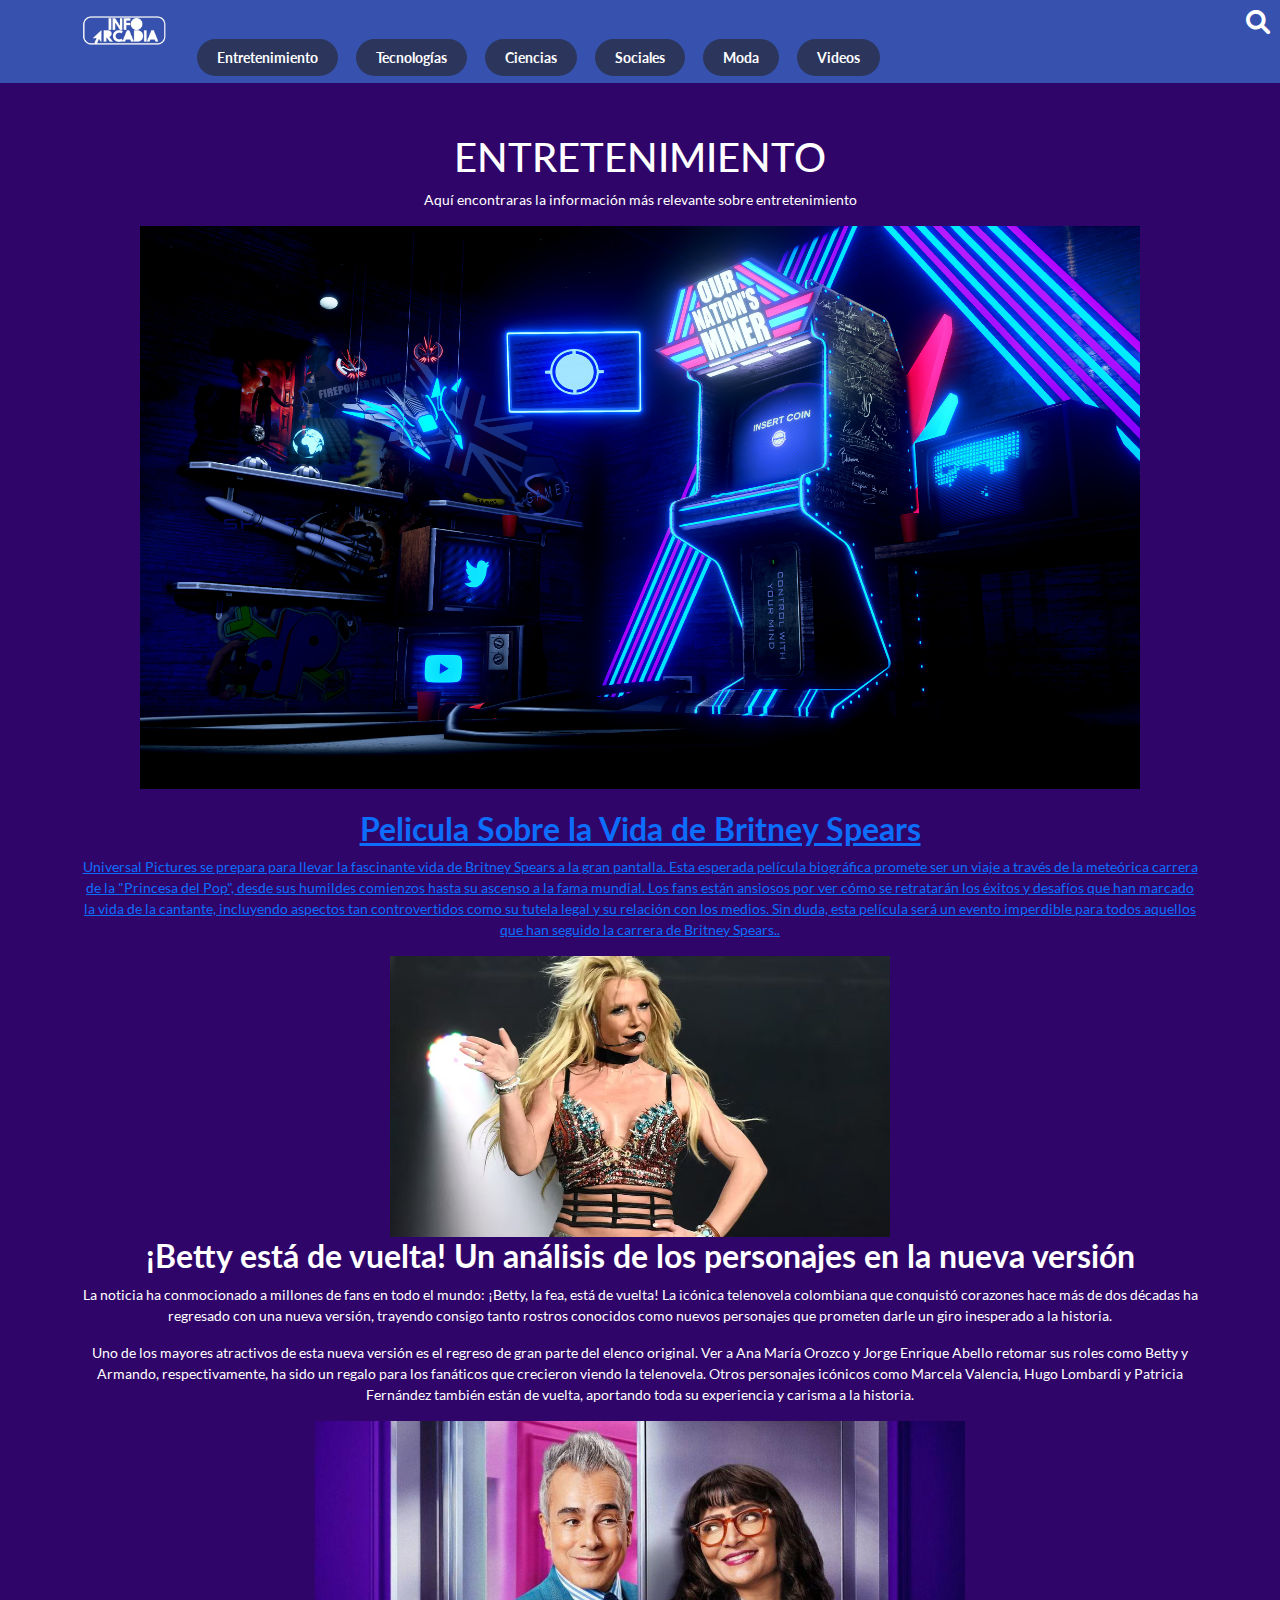
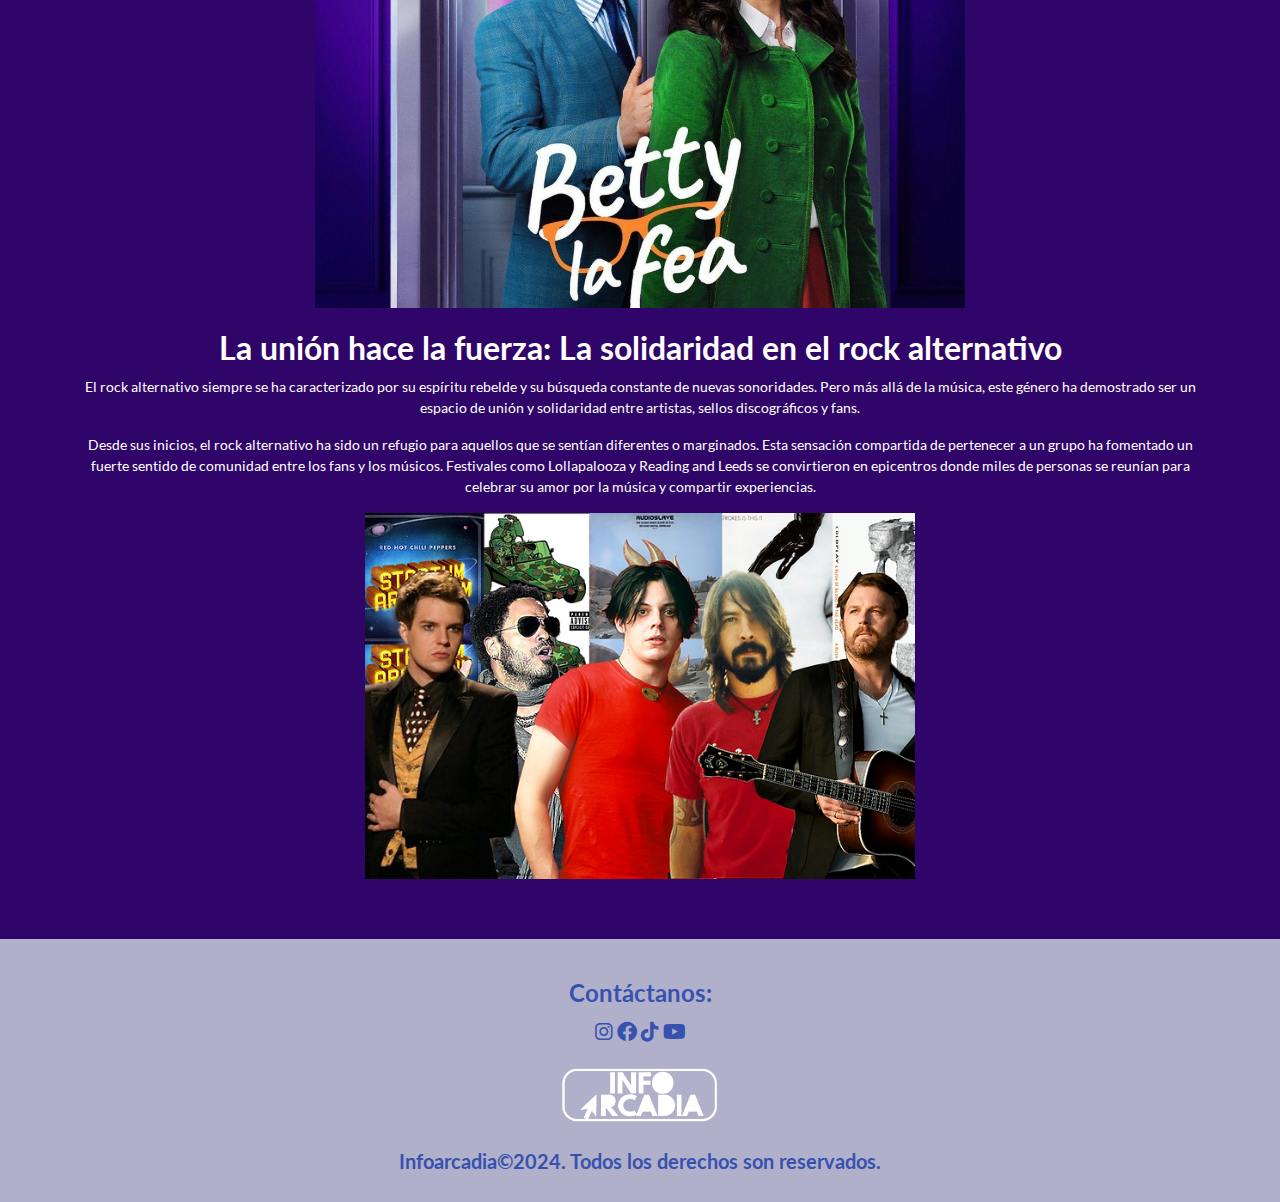
<file: 1.html>
<!DOCTYPE html>
<html>
<head>
<meta charset="utf-8">
<meta name="viewport" content="width=device-width, initial-scale=1.0">
<title>Entrtenimiento - Infoarcadia </title>
<link href="css/bootstrap.min.css" rel="stylesheet">
<link href="https://cdnjs.cloudflare.com/ajax/libs/font-awesome/6.5.2/css/all.min.css" rel="stylesheet" >
<link href="css/style.css" rel="stylesheet">
<link rel="stylesheet" href="https://cdnjs.cloudflare.com/ajax/libs/font-awesome/6.0.0-beta3/css/all.min.css">
</head>

<body>
	<header>
		<div class="container">
			<a href="index.html"><img src="img/Infoarcadia logo 2.png" alt="logotipo" class="img-fluid" width="85px"></a>
			<nav>
				<ul class="menu">
					<li><a href="1.html">Entretenimiento</a></li>
					<li><a href="#">Tecnologías</a></li>
					<li><a href="#">Ciencias</a></li>
					<li><a href="#">Sociales</a></li>
					<li><a href="#">Moda</a></li>
					<li><a href="#">Videos</a></li>
				</ul>
			</nav>
			<div class="search-icon">
                <i class="fa-solid fa-magnifying-glass"></i>
            </div>
		</div>
	</header>
	
	
	
	
		<section id="hero-entretenimiento" class="section">
		<div class="container">
		   <div class="titulo">
			   <h1>ENTRETENIMIENTO</h1>
			   <p>Aquí encontraras la información más relevante sobre entretenimiento</p>
			   <img src="img/Entretenimiento header.jpg" alt="Header Arcade" class="img-fluid" width="1000px">
			   <br>
			   <br>
					
			   <a href="articulo.html" class="a-sin-deco">
				   <h2><b>Pelicula Sobre la Vida de Britney Spears</b></h2>
						<p>Universal Pictures se prepara para llevar la fascinante vida de Britney Spears a la gran pantalla. Esta esperada película biográfica promete ser un viaje a través de la meteórica carrera de la "Princesa del Pop", desde sus humildes comienzos hasta su ascenso a la fama mundial. Los fans están ansiosos por ver cómo se retratarán los éxitos y desafíos que han marcado la vida de la cantante, incluyendo aspectos tan controvertidos como su tutela legal y su relación con los medios. Sin duda, esta película será un evento imperdible para todos aquellos que han seguido la carrera de Britney Spears..</p>
			   <img src="img/Britney.jpg" alt="Britney Spears" class="img-fluid" width="500px">
			   </a>
			   
			   
			   
			   <h2><b>¡Betty está de vuelta! Un análisis de los personajes en la nueva versión</b></h2>
						<p>La noticia ha conmocionado a millones de fans en todo el mundo: ¡Betty, la fea, está de vuelta! La icónica telenovela colombiana que conquistó corazones hace más de dos décadas ha regresado con una nueva versión, trayendo consigo tanto rostros conocidos como nuevos personajes que prometen darle un giro inesperado a la historia.</p>
			   
			   <p>Uno de los mayores atractivos de esta nueva versión es el regreso de gran parte del elenco original. Ver a Ana María Orozco y Jorge Enrique Abello retomar sus roles como Betty y Armando, respectivamente, ha sido un regalo para los fanáticos que crecieron viendo la telenovela. Otros personajes icónicos como Marcela Valencia, Hugo Lombardi y Patricia Fernández también están de vuelta, aportando toda su experiencia y carisma a la historia.</p>
			   <img src="img/Betty.jpg" alt="Betty La Fea" class="img-fluid" width="650px">
			   
			   <br>
			   <br>
			   
			   <h2><b>La unión hace la fuerza: La solidaridad en el rock alternativo</b></h2>
						<p>El rock alternativo siempre se ha caracterizado por su espíritu rebelde y su búsqueda constante de nuevas sonoridades. Pero más allá de la música, este género ha demostrado ser un espacio de unión y solidaridad entre artistas, sellos discográficos y fans.</p>
			   
			   <p>Desde sus inicios, el rock alternativo ha sido un refugio para aquellos que se sentían diferentes o marginados. Esta sensación compartida de pertenecer a un grupo ha fomentado un fuerte sentido de comunidad entre los fans y los músicos. Festivales como Lollapalooza y Reading and Leeds se convirtieron en epicentros donde miles de personas se reunían para celebrar su amor por la música y compartir experiencias.</p>
			   <img src="img/Rock.webp" alt="Rock Alternativo en Ingles" class="img-fluid" width="550px">
			</div>
		</div>
	</section>
			<footer>
		<h4><b>Contáctanos:</b></h4>
			<i class="fa-brands fa-instagram"></i>
			<i class="fa-brands fa-facebook"></i>
			<i class="fa-brands fa-tiktok"></i>
			<i class="fa-brands fa-youtube"></i>
		<div class="end">
			<img src="img/Infoarcadia logo 2.png" alt="logotipo" class="img-fluid alg-center" width="200px">
		</div>
	
	<p><b>Infoarcadia©2024. Todos los derechos son reservados.</b></p>
	</footer>
			
</body>
			</html>
</file>
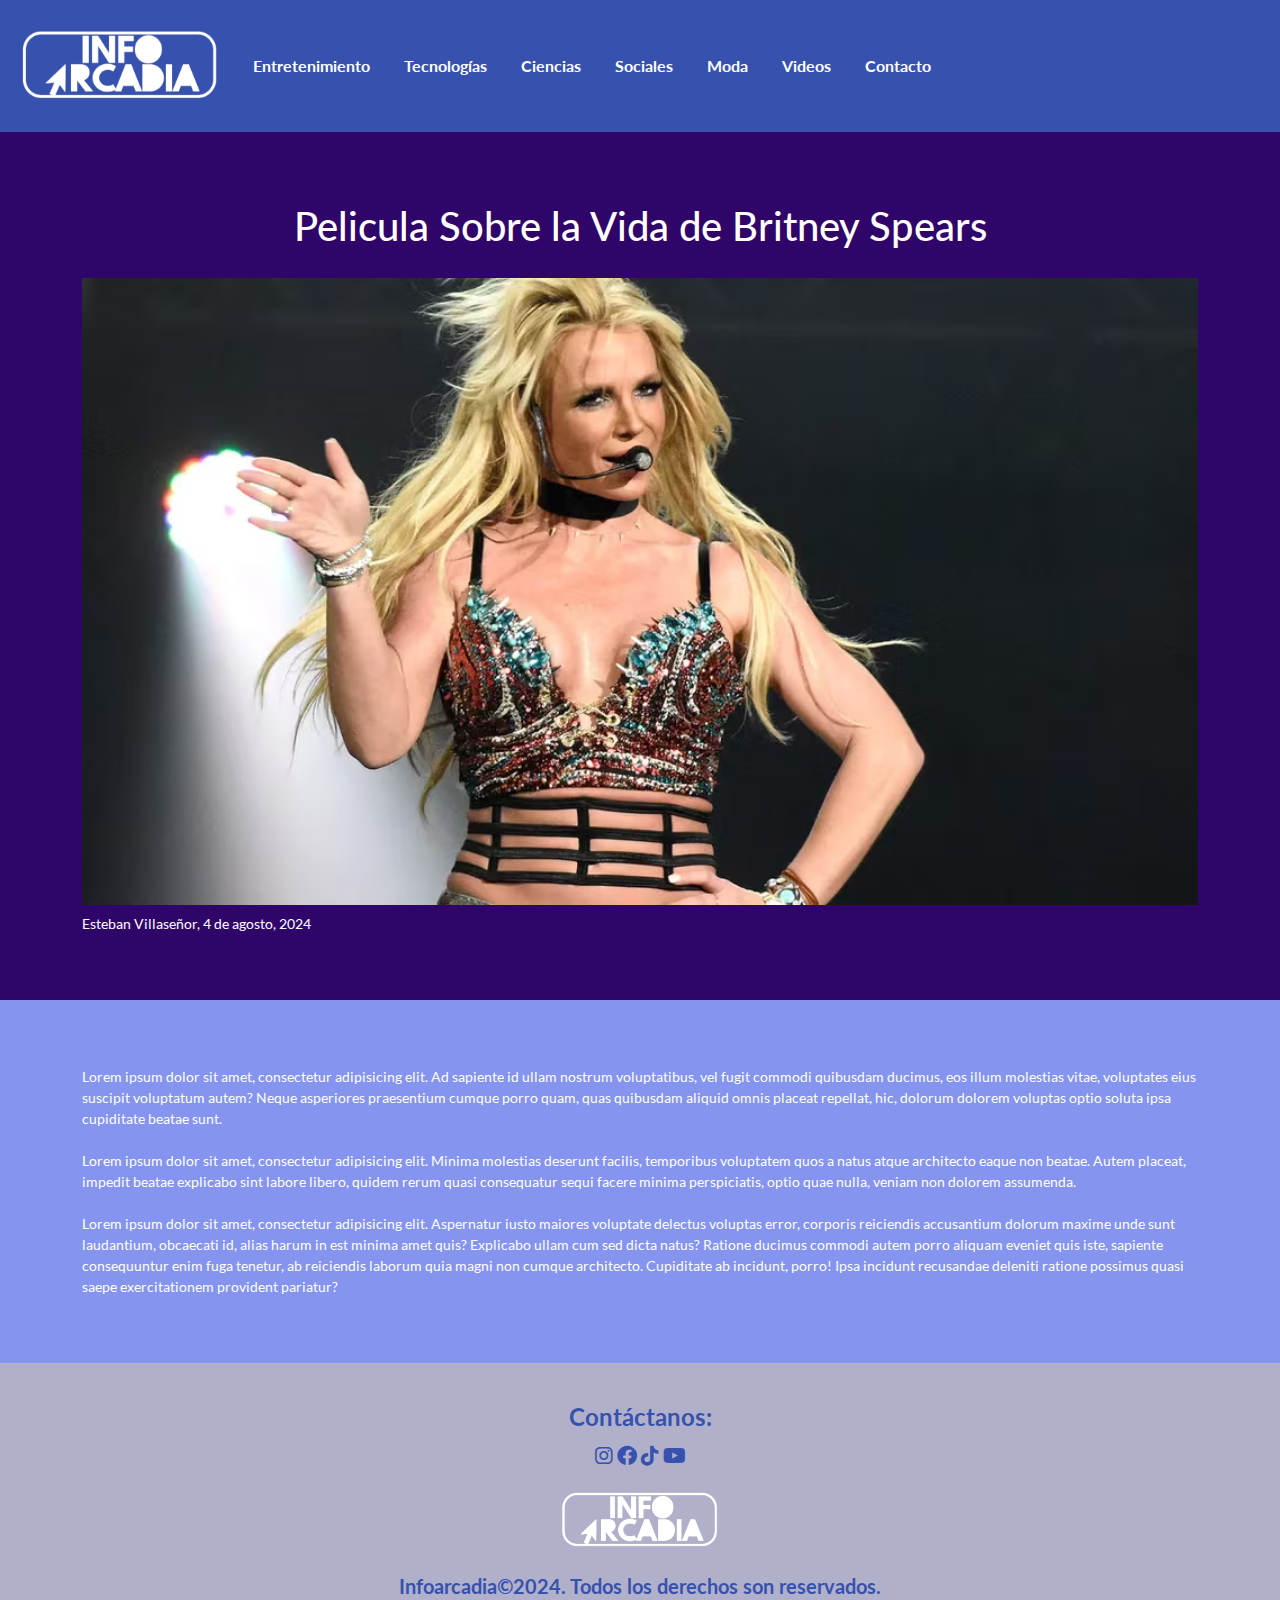
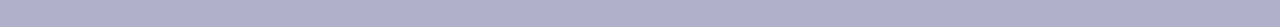
<file: articulo.html>
<!doctype html>
<html>
<head>
<meta charset="utf-8">
<meta name="viewport" content="width=device-width, initial-scale=1.0">
<title>Articulo - Infoarcadia </title>
<link href="css/bootstrap.min.css" rel="stylesheet">
<link href="https://cdnjs.cloudflare.com/ajax/libs/font-awesome/6.5.2/css/all.min.css" rel="stylesheet" >
<link href="css/style.css" rel="stylesheet">
<link rel="stylesheet" href="css/bootstrap-custom.css">
<link rel="stylesheet" href="https://cdnjs.cloudflare.com/ajax/libs/font-awesome/6.0.0-beta3/css/all.min.css">
</head>

<body>
		<header>
	<nav class="navbar navbar-expand-lg navbar-light bg-light">
<a class="navbar-brand" href="index.html"><img src="img/Infoarcadia logo 2.png" alt="" class="img-fluid" width="200"></a>
<button class="navbar-toggler" type="button" data-bs-toggle="collapse"
data-bs-target="#navbar" aria-controls="navbar" aria-expanded="false"
aria-label="Toggle navigation">
<span class="navbar-toggler-icon"></span>
</button>
<div class="collapse navbar-collapse" id="navbar">
<ul class="navbar-nav mr-auto">
<li class="nav-item active">
<a class="nav-link" href="entretenimiento.html">Entretenimiento</a>
</li>
<li class="nav-item">
<a class="nav-link" href="tecnologia.html">Tecnologías</a>
</li>
<li class="nav-item">
<a class="nav-link" href="ciencias.html">Ciencias</a>
</li>
<li class="nav-item">
<a class="nav-link" href="#">Sociales</a>
</li>
<li class="nav-item">
<a class="nav-link" href="#">Moda</a>
</li>
<li class="nav-item">
<a class="nav-link" href="#">Videos</a>
</li>
	<li class="nav-item">
<a class="nav-link" href="contacto.html">Contacto</a>
</li>
</ul>
</div>
</nav>
	</header>
	
	
<section id="hero-articulo" class="section">
	<div class="container">
		<div class="row">
		<h1 class="alg-center">Pelicula Sobre la Vida de Britney Spears</h1>
		<img src="img/Britney.jpg" alt="" class="img-fluid">
		<p class="mt-2">Esteban Villaseñor, 4 de agosto, 2024</p>
	</div>	
</div>
</section>		
	
<section id="contenido-articulo" class="section">
	<div class="container">
	<p class="mt-3 texto-articulo">Lorem ipsum dolor sit amet, consectetur adipisicing elit. Ad sapiente id ullam nostrum voluptatibus, vel fugit commodi quibusdam ducimus, eos illum molestias vitae, voluptates eius suscipit voluptatum autem? Neque asperiores praesentium cumque porro quam, quas quibusdam aliquid omnis placeat repellat, hic, dolorum dolorem voluptas optio soluta ipsa cupiditate beatae sunt. <br> <br>
	Lorem ipsum dolor sit amet, consectetur adipisicing elit. Minima molestias deserunt facilis, temporibus voluptatem quos a natus atque architecto eaque non beatae. Autem placeat, impedit beatae explicabo sint labore libero, quidem rerum quasi consequatur sequi facere minima perspiciatis, optio quae nulla, veniam non dolorem assumenda. <br><br>		Lorem ipsum dolor sit amet, consectetur adipisicing elit. Aspernatur iusto maiores voluptate delectus voluptas error, corporis reiciendis accusantium dolorum maxime unde sunt laudantium, obcaecati id, alias harum in est minima amet quis? Explicabo ullam cum sed dicta natus? Ratione ducimus commodi autem porro aliquam eveniet quis iste, sapiente consequuntur enim fuga tenetur, ab reiciendis laborum quia magni non cumque architecto. Cupiditate ab incidunt, porro! Ipsa incidunt recusandae deleniti ratione possimus quasi saepe exercitationem provident pariatur?</p>
	</div>
	
</section>
		

	
	<footer>
		<h4><b>Contáctanos:</b></h4>
			<i class="fa-brands fa-instagram"></i>
			<i class="fa-brands fa-facebook"></i>
			<i class="fa-brands fa-tiktok"></i>
			<i class="fa-brands fa-youtube"></i>
		<div class="end">
			<img src="img/Infoarcadia logo 2.png" alt="logotipo" class="img-fluid alg-center" width="200px">
		</div>
	
	<p><b>Infoarcadia©2024. Todos los derechos son reservados.</b></p>
	</footer>
</body>
</html>
</file>
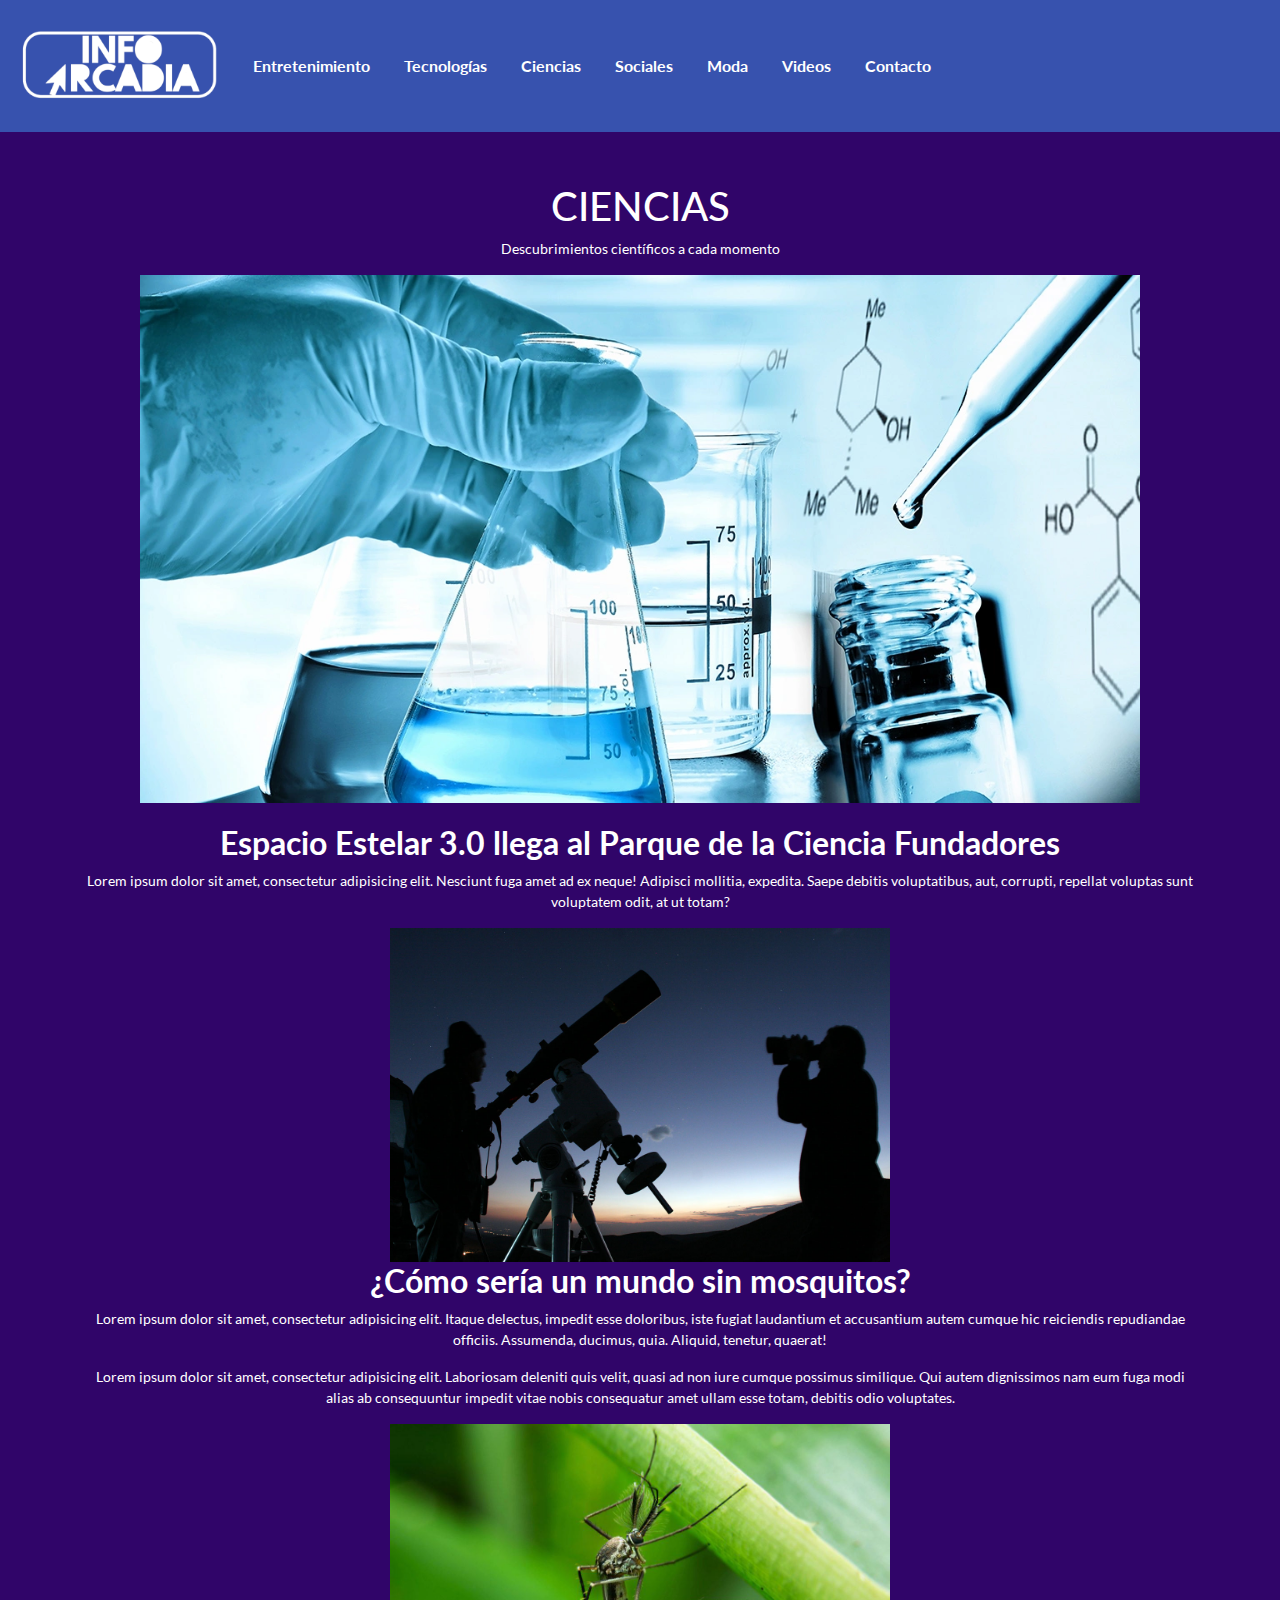
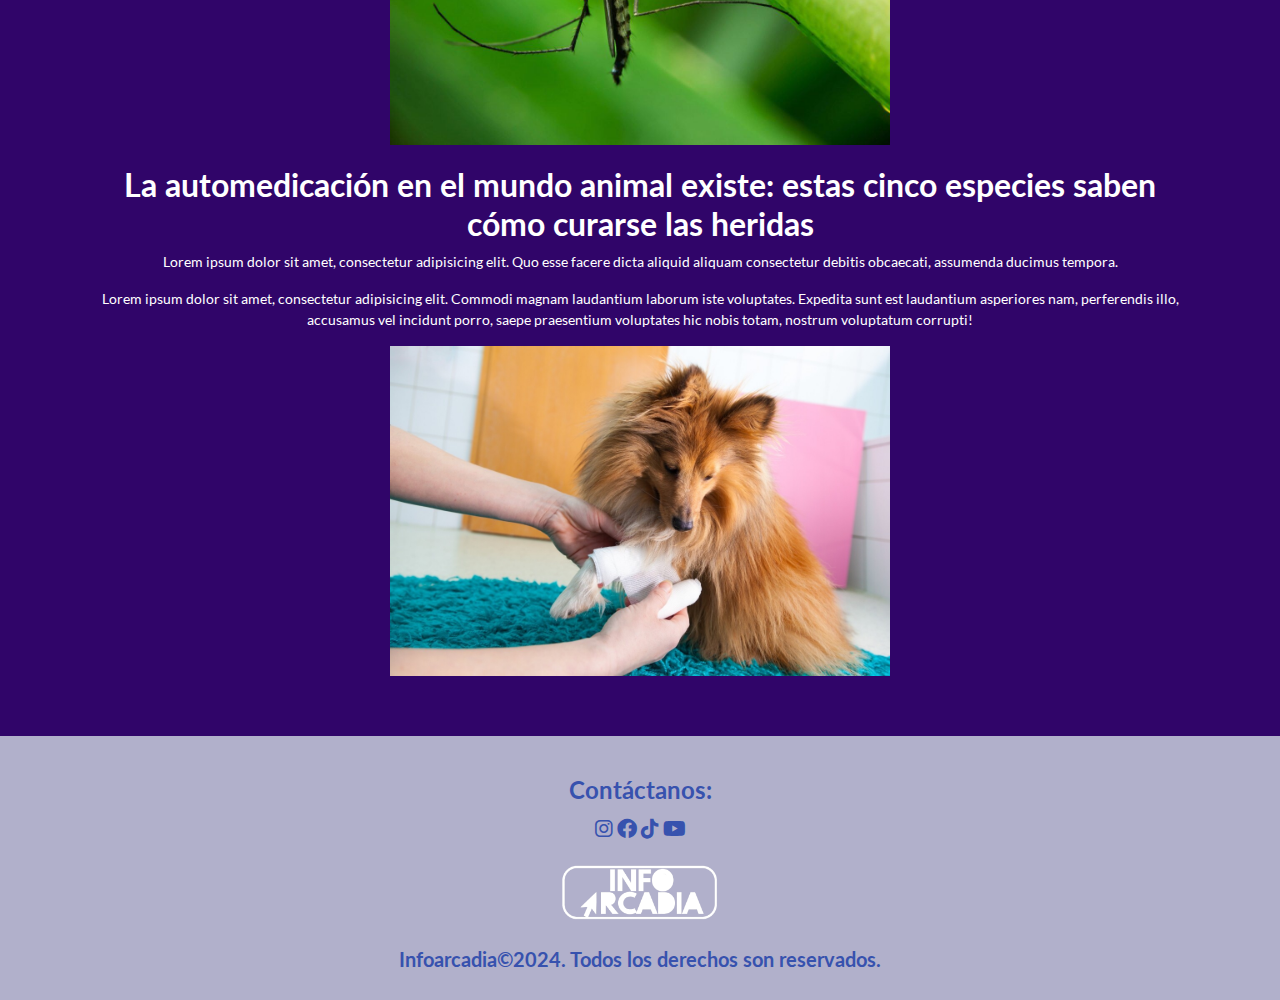
<file: ciencias.html>
<!doctype html>
<html>
<head>
<meta charset="utf-8">
<meta name="viewport" content="width=device-width, initial-scale=1.0">
<title>Ciencias - Infoarcadia</title>
<link href="css/bootstrap.min.css" rel="stylesheet">
<link href="https://cdnjs.cloudflare.com/ajax/libs/font-awesome/6.5.2/css/all.min.css" rel="stylesheet" >
<link href="css/style.css" rel="stylesheet">
<link rel="stylesheet" href="css/bootstrap-custom.css">
<link rel="stylesheet" href="https://cdnjs.cloudflare.com/ajax/libs/font-awesome/6.0.0-beta3/css/all.min.css">
</head>

<body>
	<header>
	<nav class="navbar navbar-expand-lg navbar-light bg-light">
<a class="navbar-brand" href="index.html"><img src="img/Infoarcadia logo 2.png" alt="" class="img-fluid" width="200"></a>
<button class="navbar-toggler" type="button" data-bs-toggle="collapse"
data-bs-target="#navbar" aria-controls="navbar" aria-expanded="false"
aria-label="Toggle navigation">
<span class="navbar-toggler-icon"></span>
</button>
<div class="collapse navbar-collapse" id="navbar">
<ul class="navbar-nav mr-auto">
<li class="nav-item">
<a class="nav-link" href="entretenimiento.html">Entretenimiento</a>
</li>
<li class="nav-item">
<a class="nav-link" href="tecnologia.html">Tecnologías</a>
</li>
<li class="nav-item active">
<a class="nav-link" href="ciencias.html">Ciencias</a>
</li>
<li class="nav-item">
<a class="nav-link" href="#">Sociales</a>
</li>
<li class="nav-item">
<a class="nav-link" href="moda.html">Moda</a>
</li>
<li class="nav-item">
<a class="nav-link" href="#">Videos</a>
	</li>
	<li class="nav-item">
<a class="nav-link" href="contacto.html">Contacto</a>
</li>
</ul>
</div>
</nav>
	</header>
	
<section id="hero-ciencias" class="section">
		<div class="container">
		   <div class="titulo">
			   <h1>CIENCIAS</h1>
			   <p>Descubrimientos científicos a cada momento</p>
			   <img src="img/cienciaheader.webp" alt="Header ciencia" class="img-fluid" width="1000px">
			   <br>
			   <br>
					
			   
				   <h2><b>Espacio Estelar 3.0 llega al Parque de la Ciencia Fundadores</b></h2>
						<p>Lorem ipsum dolor sit amet, consectetur adipisicing elit. Nesciunt fuga amet ad ex neque! Adipisci mollitia, expedita. Saepe debitis voluptatibus, aut, corrupti, repellat voluptas sunt voluptatem odit, at ut totam?</p>
			   <img src="img/telescopio.jpg" alt="telescopio" class="img-fluid" width="500px">
			  
			   
			   
			   
			   <h2><b>¿Cómo sería un mundo sin mosquitos?</b></h2>
						<p>Lorem ipsum dolor sit amet, consectetur adipisicing elit. Itaque delectus, impedit esse doloribus, iste fugiat laudantium et accusantium autem cumque hic reiciendis repudiandae officiis. Assumenda, ducimus, quia. Aliquid, tenetur, quaerat!</p>
			   
			   <p>Lorem ipsum dolor sit amet, consectetur adipisicing elit. Laboriosam deleniti quis velit, quasi ad non iure cumque possimus similique. Qui autem dignissimos nam eum fuga modi alias ab consequuntur impedit vitae nobis consequatur amet ullam esse totam, debitis odio voluptates.</p>
			   <img src="img/mosquito.jpeg" alt="mosquito" class="img-fluid" width="500px">
			   
			   <br>
			   <br>
			   
			   <h2><b>La automedicación en el mundo animal existe: estas cinco especies saben cómo curarse las heridas</b></h2>
						<p>Lorem ipsum dolor sit amet, consectetur adipisicing elit. Quo esse facere dicta aliquid aliquam consectetur debitis obcaecati, assumenda ducimus tempora.</p>
			   
			   <p>Lorem ipsum dolor sit amet, consectetur adipisicing elit. Commodi magnam laudantium laborum iste voluptates. Expedita sunt est laudantium asperiores nam, perferendis illo, accusamus vel incidunt porro, saepe praesentium voluptates hic nobis totam, nostrum voluptatum corrupti!</p>
			   <img src="img/heridas.jpeg" alt="heridas" class="img-fluid" width="500px">
			</div>
		</div>
	</section>	
	
	<footer>
		<h4><b>Contáctanos:</b></h4>
			<i class="fa-brands fa-instagram"></i>
			<i class="fa-brands fa-facebook"></i>
			<i class="fa-brands fa-tiktok"></i>
			<i class="fa-brands fa-youtube"></i>
		<div class="end">
			<img src="img/Infoarcadia logo 2.png" alt="logotipo" class="img-fluid alg-center" width="200px">
		</div>
	
	<p><b>Infoarcadia©2024. Todos los derechos son reservados.</b></p>
	</footer>
	
<script src="js/jquery.min.js"></script>	
<script src="js/bootstrap.min.js"></script>
<script src="js/owl.carousel.min.js"></script>

	
</body>
</html>
</file>
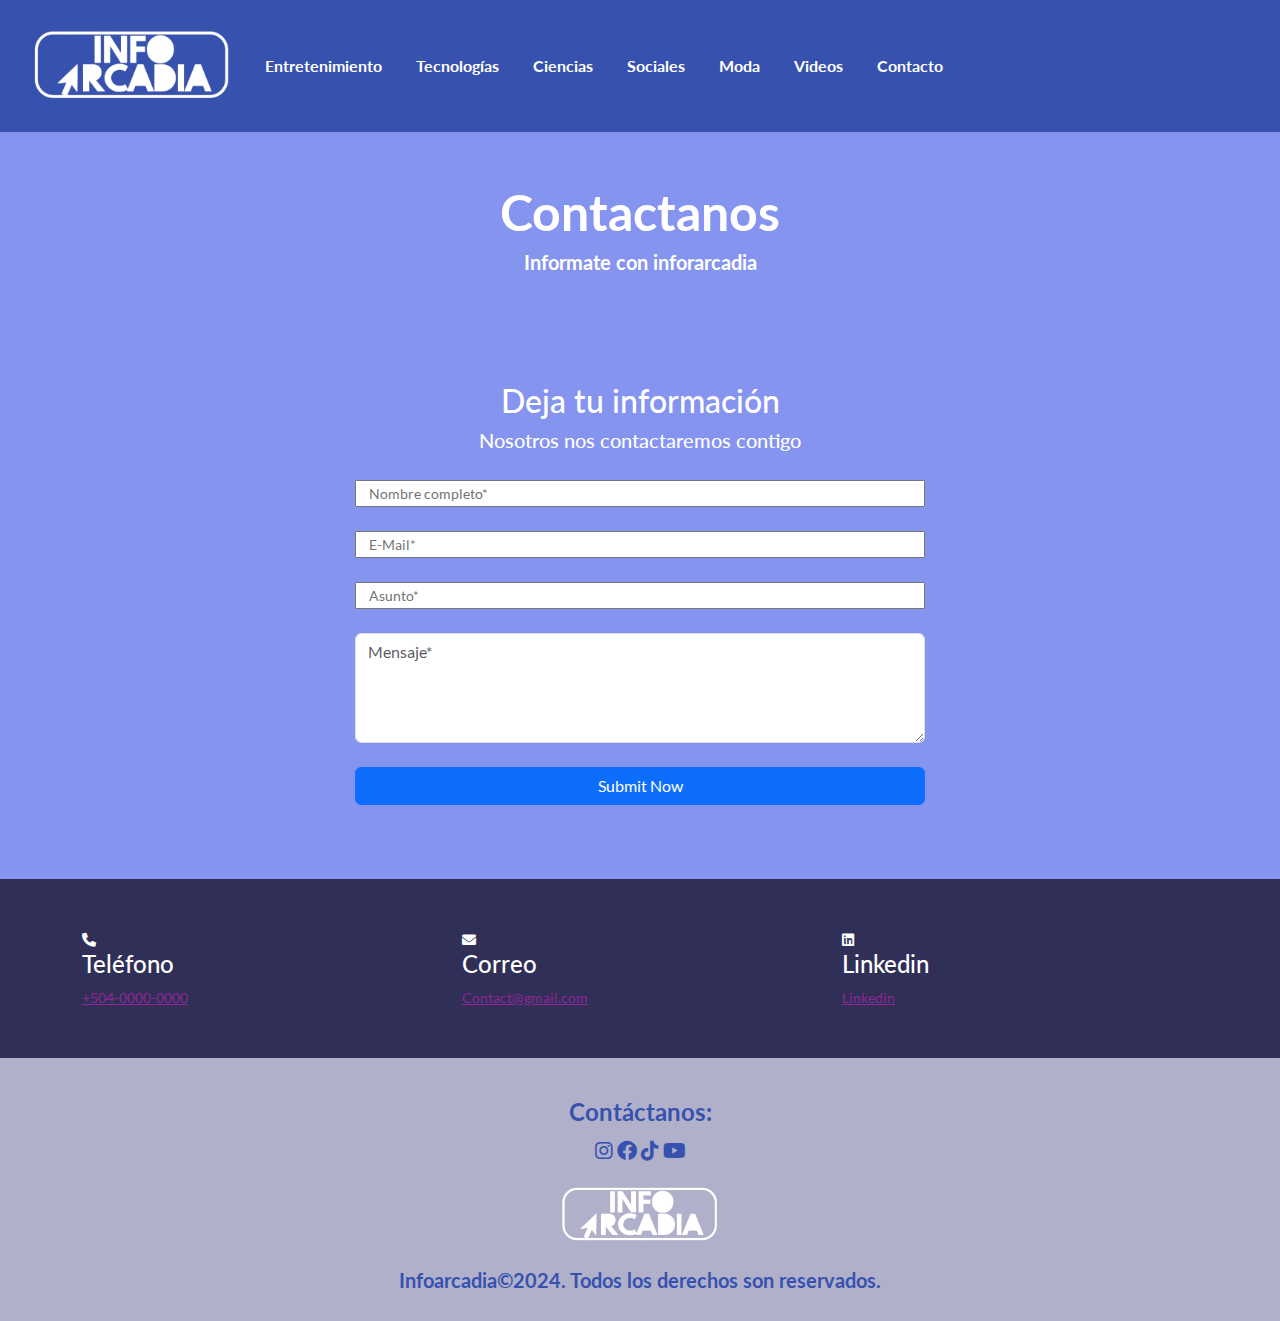
<file: contacto.html>
<!doctype html>
<html>
<head>
<meta charset="utf-8">
<title>Contacto</title>
<link href="css/bootstrap.min.css" rel="stylesheet">
<link href="https://cdnjs.cloudflare.com/ajax/libs/font-awesome/6.5.2/css/all.min.css" rel="stylesheet" >
<link href="css/style.css" rel="stylesheet">
<link rel="stylesheet" href="css/bootstrap-custom.css">
<link rel="stylesheet" href="https://cdnjs.cloudflare.com/ajax/libs/font-awesome/6.0.0-beta3/css/all.min.css">
</head>

<body>
	
		<header>
	    <div class="container-fluid">
			
			
			<nav class="navbar navbar-expand-lg navbar-light bg-light">
			<a class="navbar-brand" href="index.html"><img src="img/Infoarcadia logo 2.png" alt="" class="img-fluid" width="200"></a>
			
			<button class="navbar-toggler" type="button" data-bs-toggle="collapse"
			data-bs-target="#navbar" aria-controls="navbar" aria-expanded="false"
			aria-label="Toggle navigation">
			<span class="navbar-toggler-icon"></span>
			</button>
				<div class="collapse navbar-collapse" id="navbar">
				<ul class="navbar-nav mr-auto">
				<li class="nav-item">
				<a class="nav-link" href="entretenimiento.html">Entretenimiento</a>
				</li>
				<li class="nav-item">
				<a class="nav-link" href="tecnologia.html">Tecnologías</a>
				</li>
				<li class="nav-item">
				<a class="nav-link" href="ciencias.html">Ciencias</a>
				</li>
				<li class="nav-item">
				<a class="nav-link" href="#">Sociales</a>
				</li>
				<li class="nav-item">
				<a class="nav-link" href="moda.html">Moda</a>
				</li>
				<li class="nav-item">
				<a class="nav-link" href="#">Videos</a>
				</li>
				<li class="nav-item active">
				<a class="nav-link" href="contacto.html">Contacto</a>
				</li>
				</ul>
			</div>
			</nav>
			
		</div>
	</header>
	
	
	
	<section id="hero-title">
		<div>
			<h1>Contactanos</h1>
			<h4>Informate con inforarcadia</h4>
		</div>
	</section>
	
	
	
	<section id="form-contact" class="section">
		<div class="container text-center">	 
			
		<h2>Deja tu información</h2>
		<h5>Nosotros nos contactaremos contigo</h5>
			
		 <div class="row">
			
			<article class="col-lg-6 col-sm-12 col-12 offset-3">
				
					<form action="" method="post">
			  
			  
			<div class="row mb-4">
				<input type="text" name="nombre" class="form" placeholder="Nombre completo*">
			</div>
			
			<div class="row mb-4">
				<input type="text" name="email" class="form" placeholder="E-Mail*">
			</div>
			  
			<div class="row mb-4">
				<input type="text" name="subject" class="form" placeholder="Asunto*">
			</div>
			  
			<div class="row mb-4">
			  	<textarea name="mensaje" class="form-control" placeholder="Mensaje*" rows="4"></textarea>
			</div>
			
			<div class="row mb-4">
				 <button type="submit" class="btn btn-primary">Submit Now</button> 
			</div>
			  
		  </form>
				
			</article>
			
		 </div>
			
		</div>
	</section>
	
		<section id="info-contact" class="section info-home">
	  <div class="container">
		  
		<div class= "row">
			
		  <article class="col-lg-4 col-ms-6 col-12">
			  <i class="fa-solid fa-phone"></i>
			  <h4>Teléfono</h4>
			  <a href="telto:+504-0000-0000">+504-0000-0000</a>
		  </article>
			
		  <article class="col-lg-4 col-ms-6 col-12">
			  <i class="fa-solid fa-envelope"></i>
			  <h4>Correo</h4>
			  <a href="mailto:Contact@gmail.com">Contact@gmail.com</a>
		  </article>
			
		  <article class="col-lg-4 col-ms-6 col-12">
			  <i class="fa-brands fa-linkedin"></i>
			  <h4>Linkedin</h4>
			  <a href="#">Linkedin</a>
		  </article>
			
		</div>
	  </div>
    </section>
	
	
	
	<footer>
		<h4><b>Contáctanos:</b></h4>
			<i class="fa-brands fa-instagram"></i>
			<i class="fa-brands fa-facebook"></i>
			<i class="fa-brands fa-tiktok"></i>
			<i class="fa-brands fa-youtube"></i>
		<div class="end">
			<img src="img/Infoarcadia logo 2.png" alt="logotipo" class="img-fluid alg-center" width="200px">
		</div>
	
	<p><b>Infoarcadia©2024. Todos los derechos son reservados.</b></p>
		
		

		
	</footer>
	
		
	<script src="js/jquery.min.js"></script>
	<script src="js/bootstrap.min.js"></script>
	
</body>
</html>
</file>
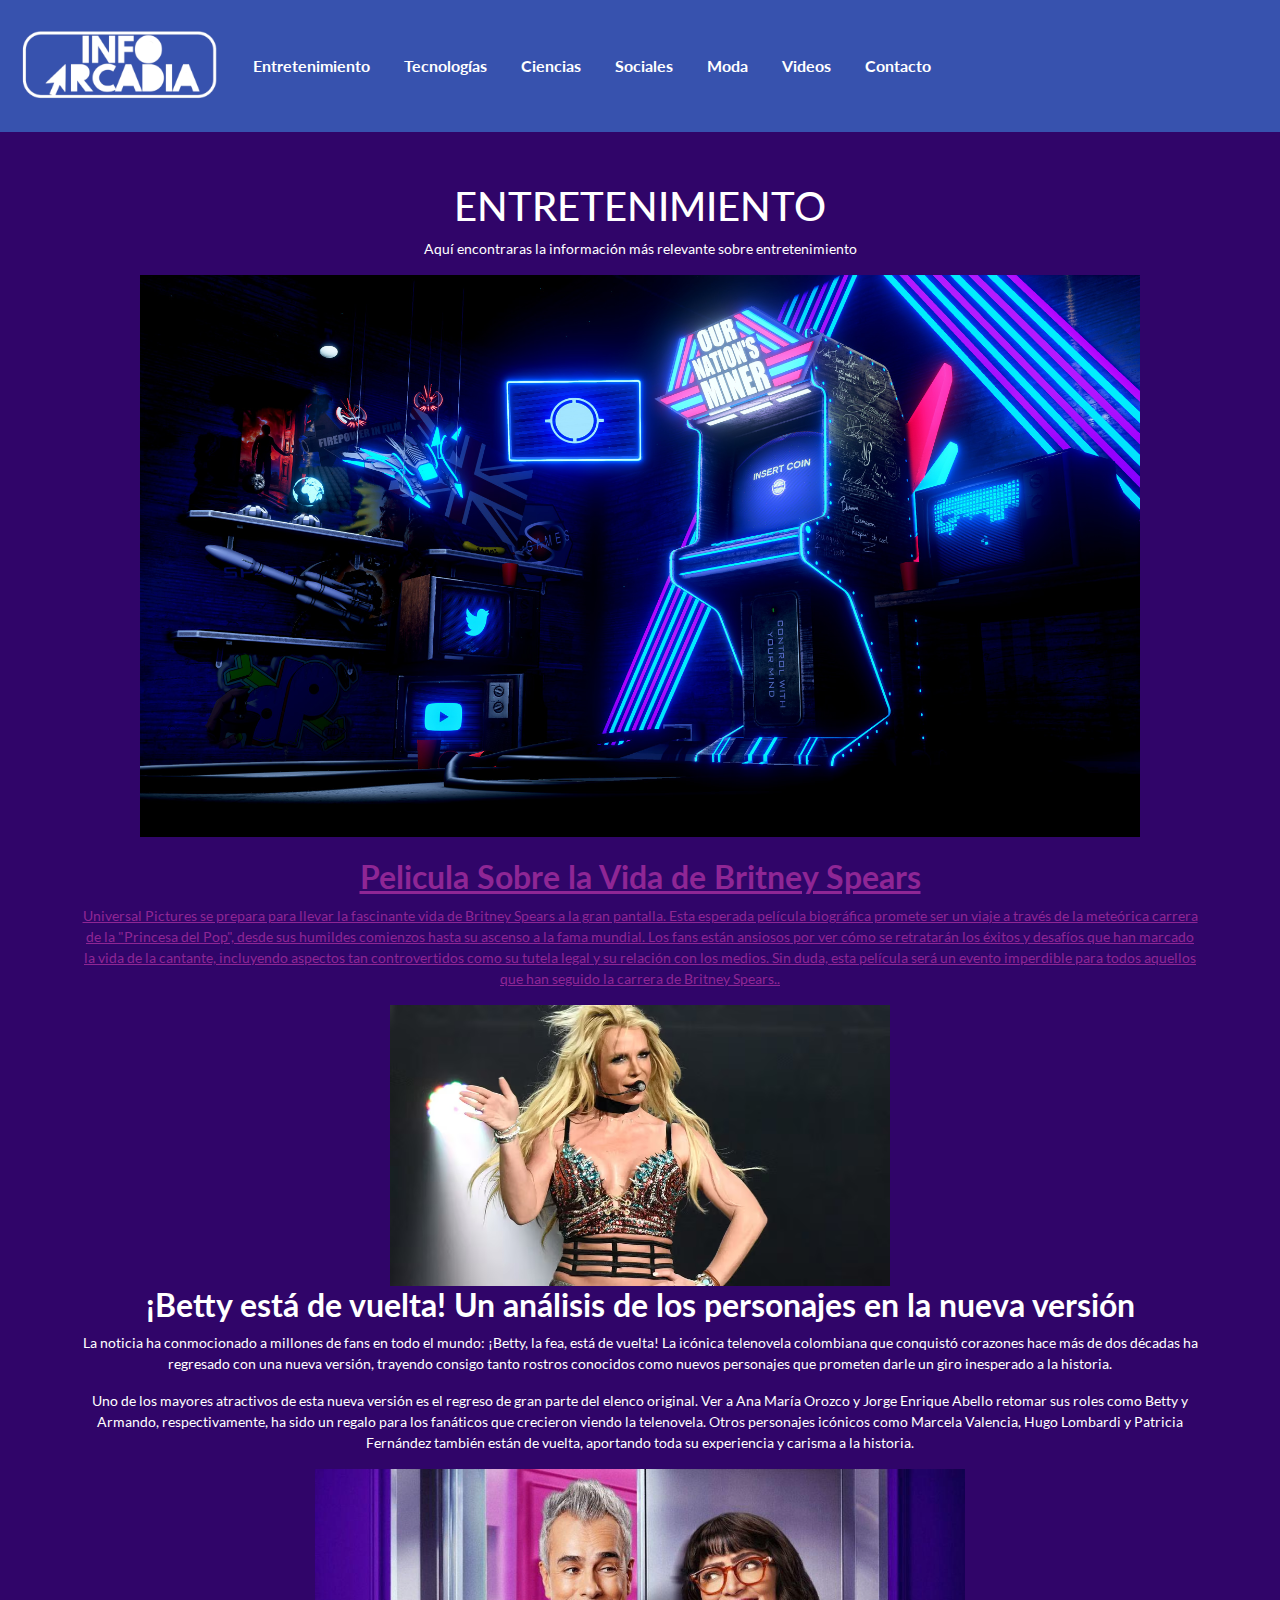
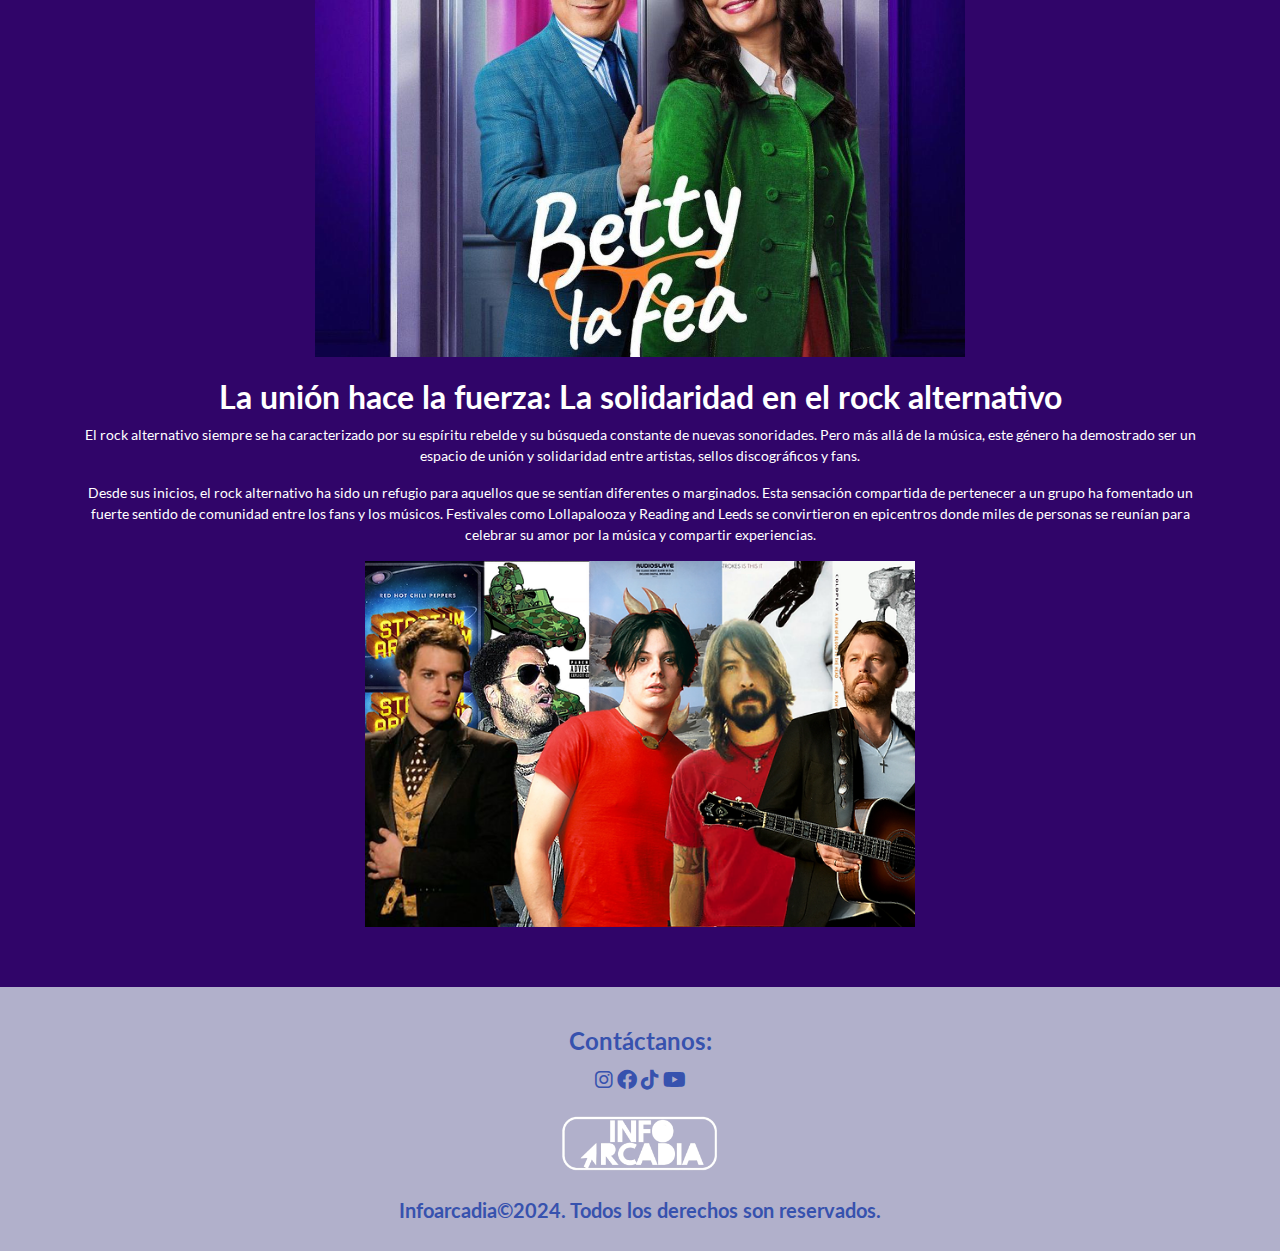
<file: entretenimiento.html>
<!DOCTYPE html>
<html>
<head>
<meta charset="utf-8">
<meta name="viewport" content="width=device-width, initial-scale=1.0">
<title>Entrtenimiento - Infoarcadia </title>
<link href="css/bootstrap.min.css" rel="stylesheet">
<link href="https://cdnjs.cloudflare.com/ajax/libs/font-awesome/6.5.2/css/all.min.css" rel="stylesheet" >
<link href="css/style.css" rel="stylesheet">
<link rel="stylesheet" href="css/bootstrap-custom.css">
<link rel="stylesheet" href="https://cdnjs.cloudflare.com/ajax/libs/font-awesome/6.0.0-beta3/css/all.min.css">
</head>

<body>
		<header>
	<nav class="navbar navbar-expand-lg navbar-light bg-light">
<a class="navbar-brand" href="index.html"><img src="img/Infoarcadia logo 2.png" alt="" class="img-fluid" width="200"></a>
<button class="navbar-toggler" type="button" data-bs-toggle="collapse"
data-bs-target="#navbar" aria-controls="navbar" aria-expanded="false"
aria-label="Toggle navigation">
<span class="navbar-toggler-icon"></span>
</button>
<div class="collapse navbar-collapse" id="navbar">
<ul class="navbar-nav mr-auto">
<li class="nav-item active">
<a class="nav-link" href="entretenimiento.html">Entretenimiento</a>
</li>
<li class="nav-item">
<a class="nav-link" href="tecnologia.html">Tecnologías</a>
</li>
<li class="nav-item">
<a class="nav-link" href="ciencias.html">Ciencias</a>
</li>
<li class="nav-item">
<a class="nav-link" href="#">Sociales</a>
</li>
<li class="nav-item">
<a class="nav-link" href="moda.html">Moda</a>
</li>
<li class="nav-item">
<a class="nav-link" href="#">Videos</a>
	</li>
	<li class="nav-item">
<a class="nav-link" href="contacto.html">Contacto</a>
</li>
</ul>
</div>
</nav>
	</header>
	
	
	
	
	
		<section id="hero-entretenimiento" class="section">
		<div class="container">
		   <div class="titulo">
			   <h1>ENTRETENIMIENTO</h1>
			   <p>Aquí encontraras la información más relevante sobre entretenimiento</p>
			   <img src="img/Entretenimiento header.jpg" alt="Header Arcade" class="img-fluid" width="1000px">
			   <br>
			   <br>
					
			   <a href="articulo.html" class="a-sin-deco">
				   <h2><b>Pelicula Sobre la Vida de Britney Spears</b></h2>
						<p>Universal Pictures se prepara para llevar la fascinante vida de Britney Spears a la gran pantalla. Esta esperada película biográfica promete ser un viaje a través de la meteórica carrera de la "Princesa del Pop", desde sus humildes comienzos hasta su ascenso a la fama mundial. Los fans están ansiosos por ver cómo se retratarán los éxitos y desafíos que han marcado la vida de la cantante, incluyendo aspectos tan controvertidos como su tutela legal y su relación con los medios. Sin duda, esta película será un evento imperdible para todos aquellos que han seguido la carrera de Britney Spears..</p>
			   <img src="img/Britney.jpg" alt="Britney Spears" class="img-fluid" width="500px">
			   </a>
			   
			   
			   
			   <h2><b>¡Betty está de vuelta! Un análisis de los personajes en la nueva versión</b></h2>
						<p>La noticia ha conmocionado a millones de fans en todo el mundo: ¡Betty, la fea, está de vuelta! La icónica telenovela colombiana que conquistó corazones hace más de dos décadas ha regresado con una nueva versión, trayendo consigo tanto rostros conocidos como nuevos personajes que prometen darle un giro inesperado a la historia.</p>
			   
			   <p>Uno de los mayores atractivos de esta nueva versión es el regreso de gran parte del elenco original. Ver a Ana María Orozco y Jorge Enrique Abello retomar sus roles como Betty y Armando, respectivamente, ha sido un regalo para los fanáticos que crecieron viendo la telenovela. Otros personajes icónicos como Marcela Valencia, Hugo Lombardi y Patricia Fernández también están de vuelta, aportando toda su experiencia y carisma a la historia.</p>
			   <img src="img/Betty.jpg" alt="Betty La Fea" class="img-fluid" width="650px">
			   
			   <br>
			   <br>
			   
			   <h2><b>La unión hace la fuerza: La solidaridad en el rock alternativo</b></h2>
						<p>El rock alternativo siempre se ha caracterizado por su espíritu rebelde y su búsqueda constante de nuevas sonoridades. Pero más allá de la música, este género ha demostrado ser un espacio de unión y solidaridad entre artistas, sellos discográficos y fans.</p>
			   
			   <p>Desde sus inicios, el rock alternativo ha sido un refugio para aquellos que se sentían diferentes o marginados. Esta sensación compartida de pertenecer a un grupo ha fomentado un fuerte sentido de comunidad entre los fans y los músicos. Festivales como Lollapalooza y Reading and Leeds se convirtieron en epicentros donde miles de personas se reunían para celebrar su amor por la música y compartir experiencias.</p>
			   <img src="img/Rock.webp" alt="Rock Alternativo en Ingles" class="img-fluid" width="550px">
			</div>
		</div>
	</section>
			<footer>
		<h4><b>Contáctanos:</b></h4>
			<i class="fa-brands fa-instagram"></i>
			<i class="fa-brands fa-facebook"></i>
			<i class="fa-brands fa-tiktok"></i>
			<i class="fa-brands fa-youtube"></i>
		<div class="end">
			<img src="img/Infoarcadia logo 2.png" alt="logotipo" class="img-fluid alg-center" width="200px">
		</div>
	
	<p><b>Infoarcadia©2024. Todos los derechos son reservados.</b></p>
	</footer>
<script src="js/jquery.min.js"></script>	
<script src="js/bootstrap.min.js"></script>
<script src="js/owl.carousel.min.js"></script>

</body>
			</html>
</file>
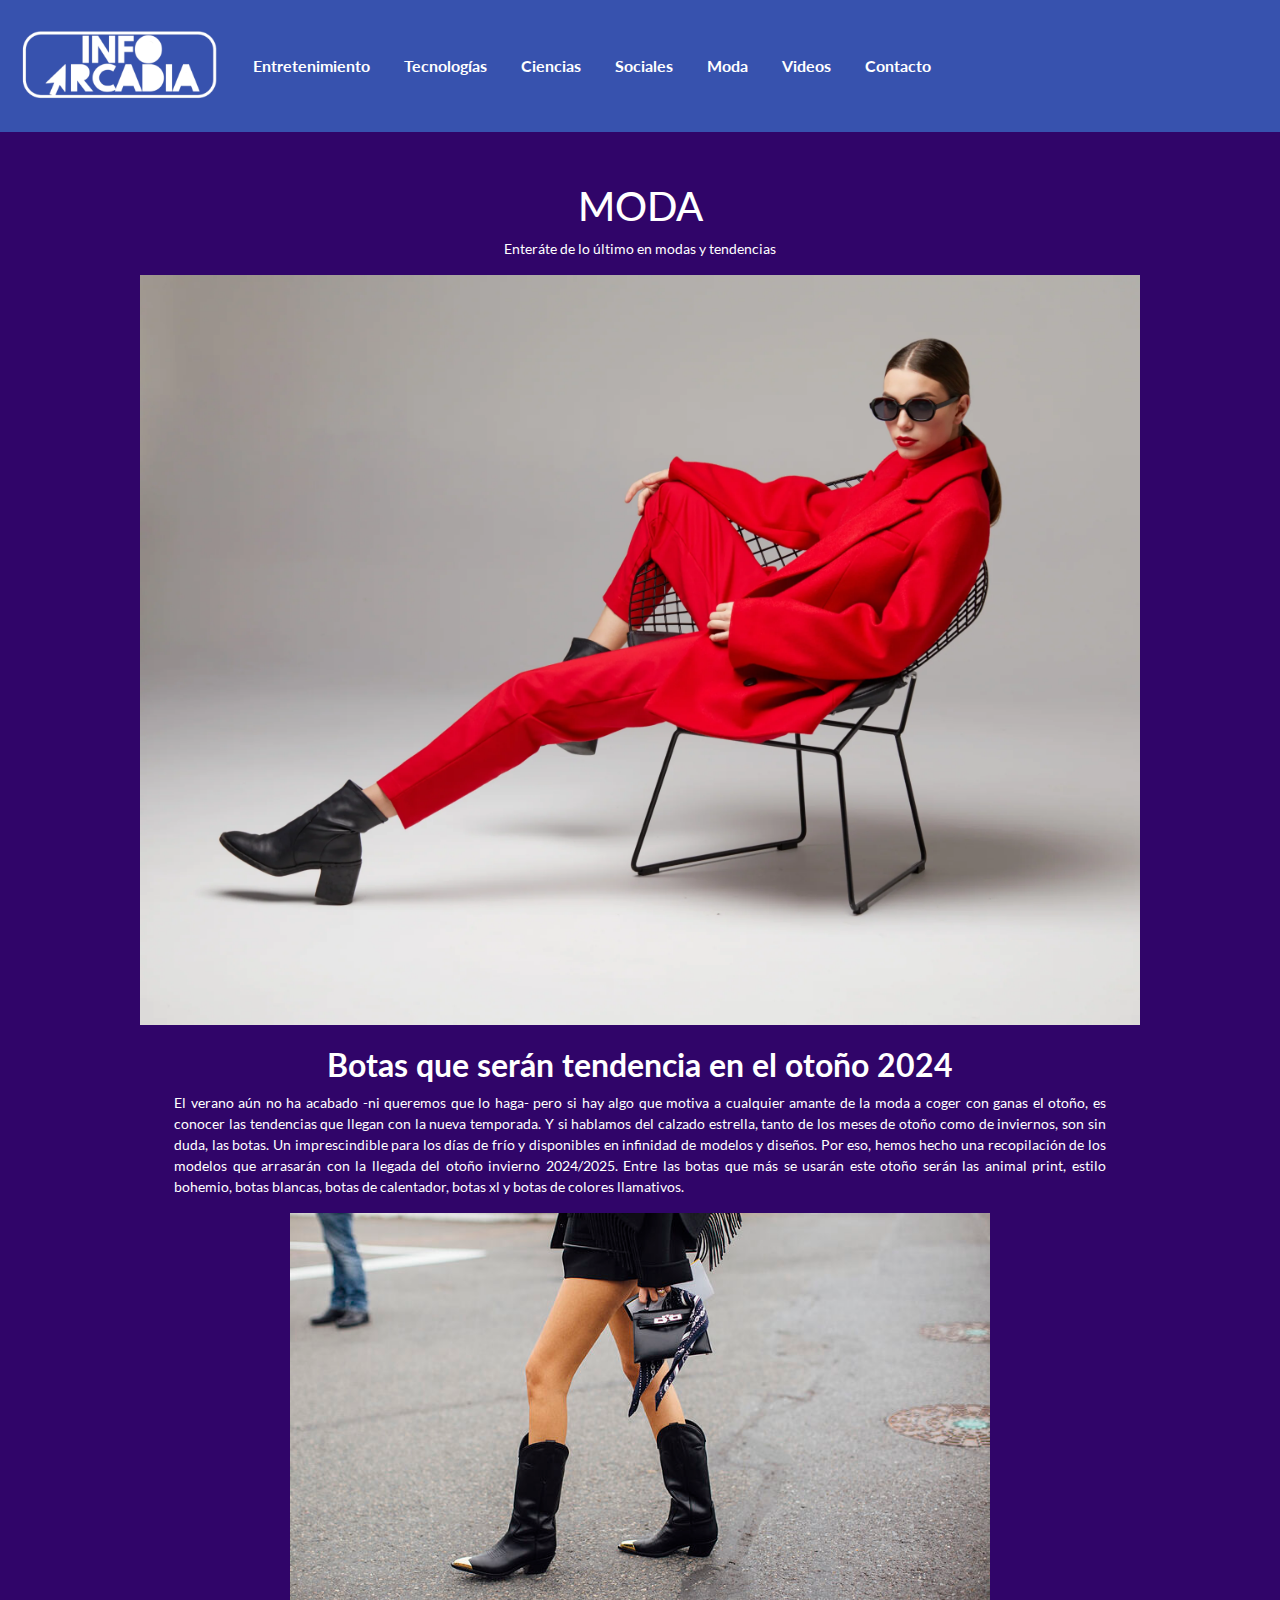
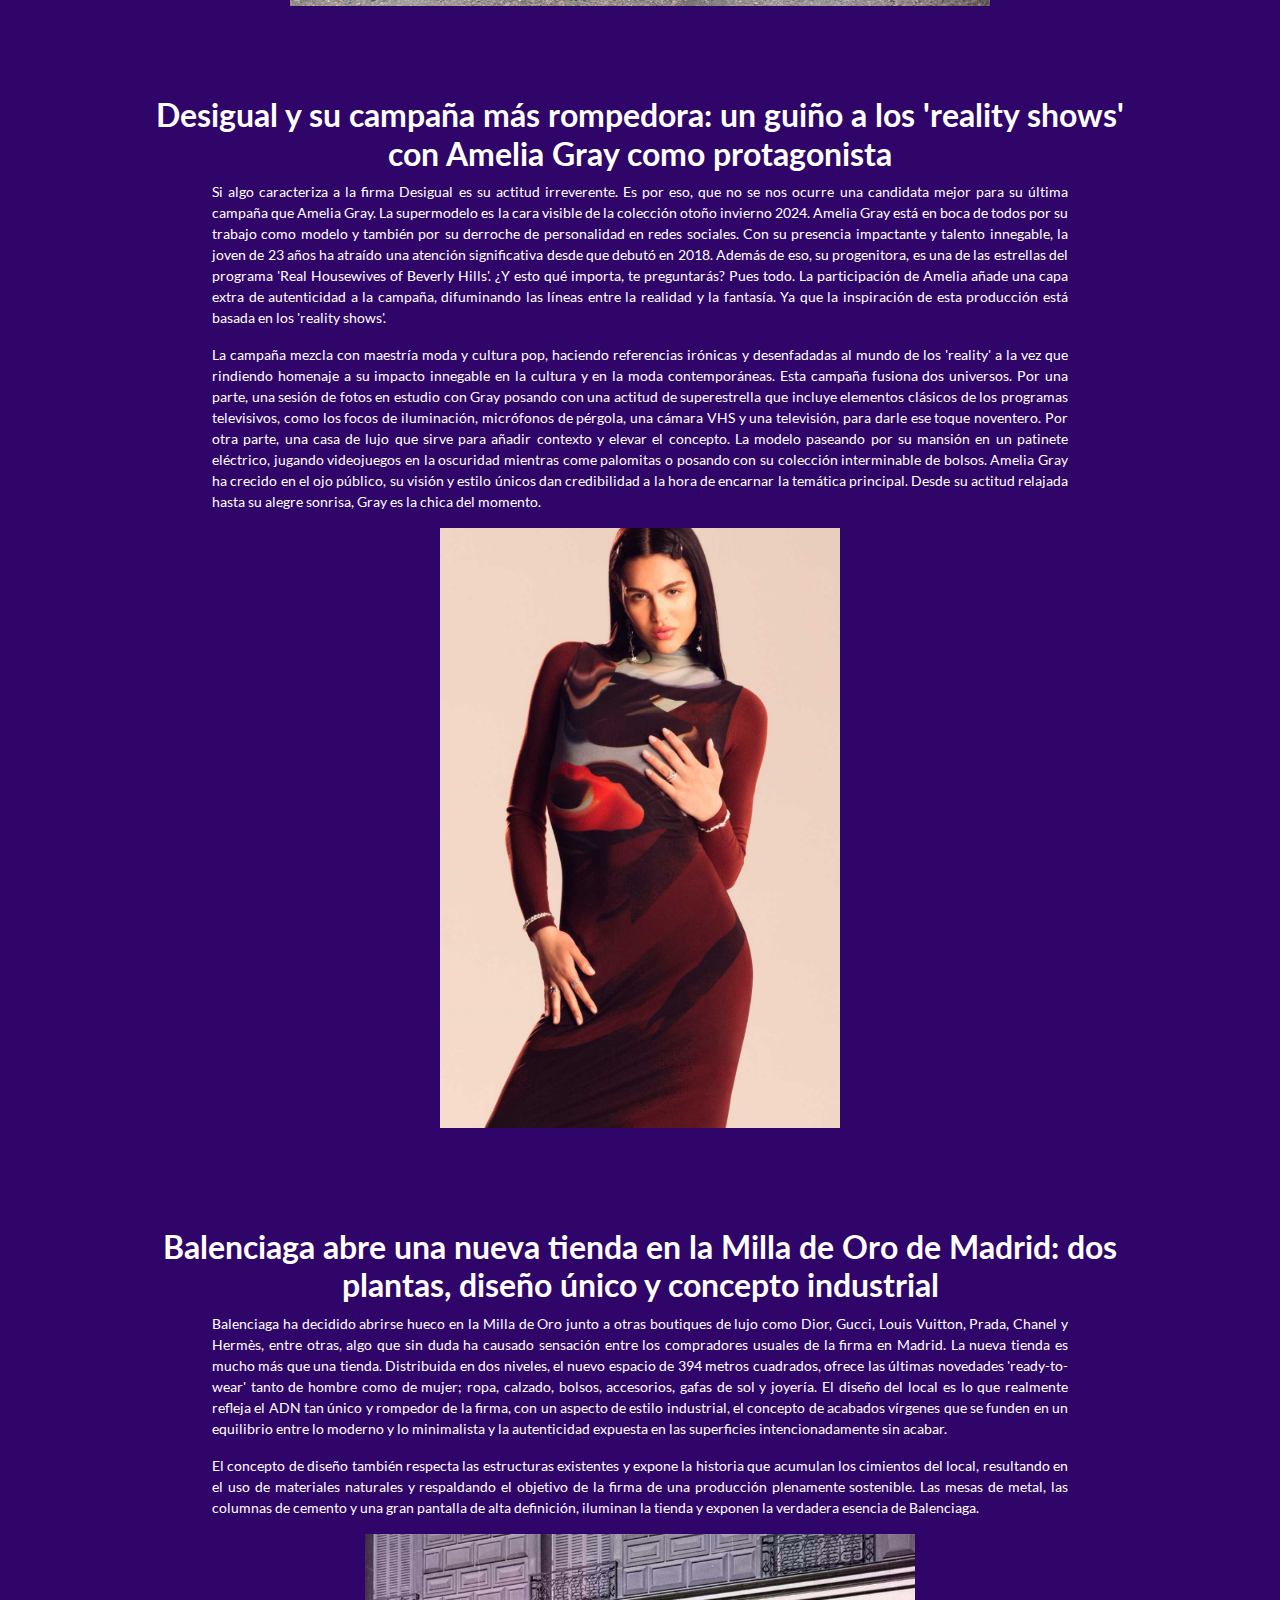
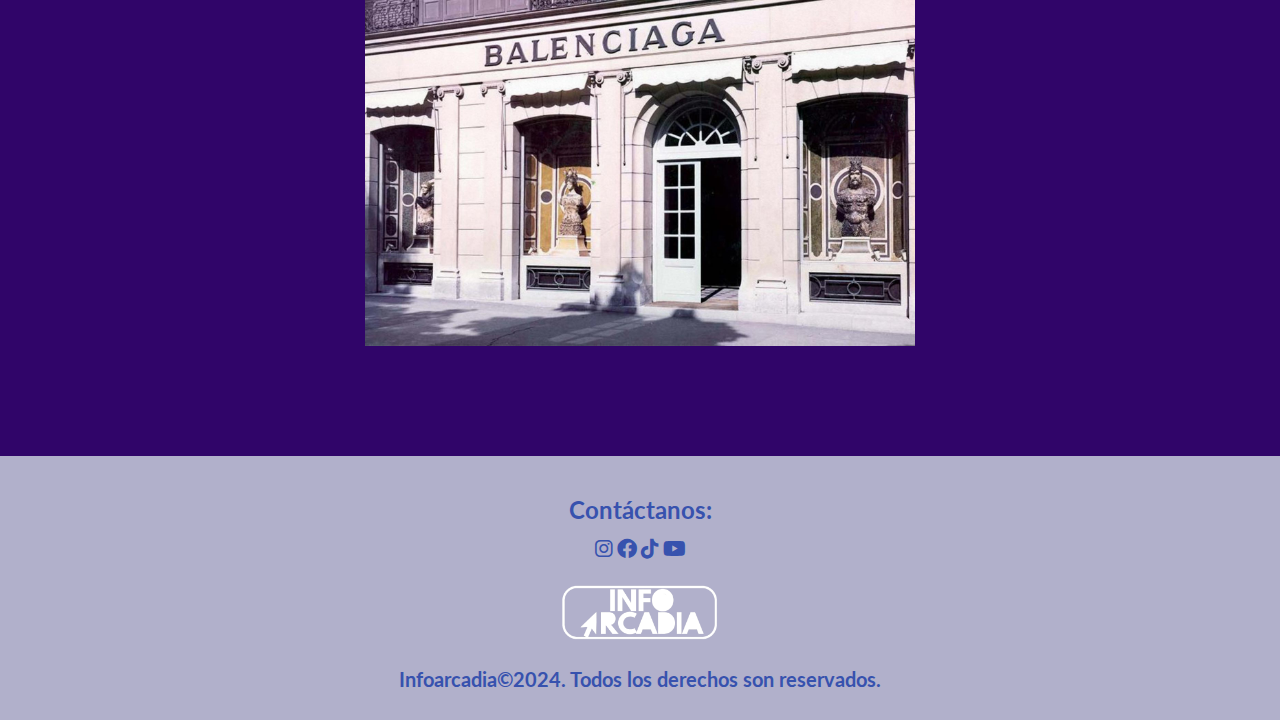
<file: moda.html>
<!DOCTYPE html>
<html>
<head>
<meta charset="utf-8">
<meta name="viewport" content="width=device-width, initial-scale=1.0">
<title>Entrtenimiento - Infoarcadia </title>
<link href="css/bootstrap.min.css" rel="stylesheet">
<link href="https://cdnjs.cloudflare.com/ajax/libs/font-awesome/6.5.2/css/all.min.css" rel="stylesheet" >
<link href="css/style.css" rel="stylesheet">
<link rel="stylesheet" href="css/bootstrap-custom.css">
<link rel="stylesheet" href="https://cdnjs.cloudflare.com/ajax/libs/font-awesome/6.0.0-beta3/css/all.min.css">
</head>

<body>
		<header>
	<nav class="navbar navbar-expand-lg navbar-light bg-light">
<a class="navbar-brand" href="index.html"><img src="img/Infoarcadia logo 2.png" alt="" class="img-fluid" width="200"></a>
<button class="navbar-toggler" type="button" data-bs-toggle="collapse"
data-bs-target="#navbar" aria-controls="navbar" aria-expanded="false"
aria-label="Toggle navigation">
<span class="navbar-toggler-icon"></span>
</button>
<div class="collapse navbar-collapse" id="navbar">
<ul class="navbar-nav mr-auto">
<li class="nav-item active">
<a class="nav-link" href="entretenimiento.html">Entretenimiento</a>
</li>
<li class="nav-item">
<a class="nav-link" href="tecnologia.html">Tecnologías</a>
</li>
<li class="nav-item">
<a class="nav-link" href="ciencias.html">Ciencias</a>
</li>
<li class="nav-item">
<a class="nav-link" href="#">Sociales</a>
</li>
<li class="nav-item">
<a class="nav-link" href="moda.html">Moda</a>
</li>
<li class="nav-item">
<a class="nav-link" href="#">Videos</a>
	</li>
	<li class="nav-item">
<a class="nav-link" href="contacto.html">Contacto</a>
</li>
</ul>
</div>
</nav>
	</header>
	
	
	
	
	
		<section id="hero-moda" class="section">
		<div class="container">
		   <div class="titulo">
			   <h1>MODA</h1>
			   <p>Enteráte de lo último en modas y tendencias</p>
			   <img src="img/moda.webp" alt="Header Arcade" class="img-fluid" width="1000px">
			   <br>
			   <br>
					
			<section id="botas">
				<div class="container">
				   <h2><b>Botas que serán tendencia en el otoño 2024</b></h2>
						<p>El verano aún no ha acabado -ni queremos que lo haga- pero si hay algo que motiva a cualquier amante de la moda a coger con ganas el otoño, es conocer las tendencias que llegan con la nueva temporada. Y si hablamos del calzado estrella, tanto de los meses de otoño como de inviernos, son sin duda, las botas. Un imprescindible para los días de frío y disponibles en infinidad de modelos y diseños. Por eso, hemos hecho una recopilación de los modelos que arrasarán con la llegada del otoño invierno 2024/2025. Entre las botas que más se usarán este otoño serán las animal print, estilo bohemio, botas blancas, botas de calentador, botas xl y botas de colores llamativos. </p>
			   <img src="img/botas.jpg" alt="Botas" class="img-fluid" width="500px">
			  </div>
			 </section>
			   
			  <section id="desigual">
			   <h2><b>Desigual y su campaña más rompedora: un guiño a los 'reality shows' con Amelia Gray como protagonista</b></h2>
						<p>Si algo caracteriza a la firma Desigual es su actitud irreverente. Es por eso, que no se nos ocurre una candidata mejor para su última campaña que Amelia Gray. La supermodelo es la cara visible de la colección otoño invierno 2024.

Amelia Gray está en boca de todos por su trabajo como modelo y también por su derroche de personalidad en redes sociales. Con su presencia impactante y talento innegable, la joven de 23 años ha atraído una atención significativa desde que debutó en 2018.

Además de eso, su progenitora, es una de las estrellas del programa 'Real Housewives of Beverly Hills'. ¿Y esto qué importa, te preguntarás? Pues todo. La participación de Amelia añade una capa extra de autenticidad a la campaña, difuminando las líneas entre la realidad y la fantasía. Ya que la inspiración de esta producción está basada en los 'reality shows'.</p>
			   
			   <p>La campaña mezcla con maestría moda y cultura pop, haciendo referencias irónicas y desenfadadas al mundo de los 'reality' a la vez que rindiendo homenaje a su impacto innegable en la cultura y en la moda contemporáneas. Esta campaña fusiona dos universos. Por una parte, una sesión de fotos en estudio con Gray posando con una actitud de superestrella que incluye elementos clásicos de los programas televisivos, como los focos de iluminación, micrófonos de pérgola, una cámara VHS y una televisión, para darle ese toque noventero.

Por otra parte, una casa de lujo que sirve para añadir contexto y elevar el concepto. La modelo paseando por su mansión en un patinete eléctrico, jugando videojuegos en la oscuridad mientras come palomitas o posando con su colección interminable de bolsos. Amelia Gray ha crecido en el ojo público, su visión y estilo únicos dan credibilidad a la hora de encarnar la temática principal. Desde su actitud relajada hasta su alegre sonrisa, Gray es la chica del momento.</p>
			   <img src="img/desigual.jpg" alt="Betty La Fea" class="img-fluid">
			   </section>
			   
			 <section id="balenciaga">
			   <h2><b>Balenciaga abre una nueva tienda en la Milla de Oro de Madrid: dos plantas, diseño único y concepto industrial</b></h2>
						<p>Balenciaga ha decidido abrirse hueco en la Milla de Oro junto a otras boutiques de lujo como Dior, Gucci, Louis Vuitton, Prada, Chanel y Hermès, entre otras, algo que sin duda ha causado sensación entre los compradores usuales de la firma en Madrid. La nueva tienda es mucho más que una tienda. Distribuida en dos niveles, el nuevo espacio de 394 metros cuadrados, ofrece las últimas novedades 'ready-to-wear' tanto de hombre como de mujer; ropa, calzado, bolsos, accesorios, gafas de sol y joyería. El diseño del local es lo que realmente refleja el ADN tan único y rompedor de la firma, con un aspecto de estilo industrial, el concepto de acabados vírgenes que se funden en un equilibrio entre lo moderno y lo minimalista y la autenticidad expuesta en las superficies intencionadamente sin acabar.</p>
			   
			   <p>El concepto de diseño también respecta las estructuras existentes y expone la historia que acumulan los cimientos del local, resultando en el uso de materiales naturales y respaldando el objetivo de la firma de una producción plenamente sostenible. Las mesas de metal, las columnas de cemento y una gran pantalla de alta definición, iluminan la tienda y exponen la verdadera esencia de Balenciaga.</p>
			   <img src="img/balenciaga.jpg" alt="Rock Alternativo en Ingles" class="img-fluid" width="550px">
				 </section>
			</div>
		</div>
	</section>
			<footer>
		<h4><b>Contáctanos:</b></h4>
			<i class="fa-brands fa-instagram"></i>
			<i class="fa-brands fa-facebook"></i>
			<i class="fa-brands fa-tiktok"></i>
			<i class="fa-brands fa-youtube"></i>
		<div class="end">
			<img src="img/Infoarcadia logo 2.png" alt="logotipo" class="img-fluid alg-center" width="200px">
		</div>
	
	<p><b>Infoarcadia©2024. Todos los derechos son reservados.</b></p>
	</footer>
<script src="js/jquery.min.js"></script>	
<script src="js/bootstrap.min.js"></script>


</body>
	
	
			</html>
</file>
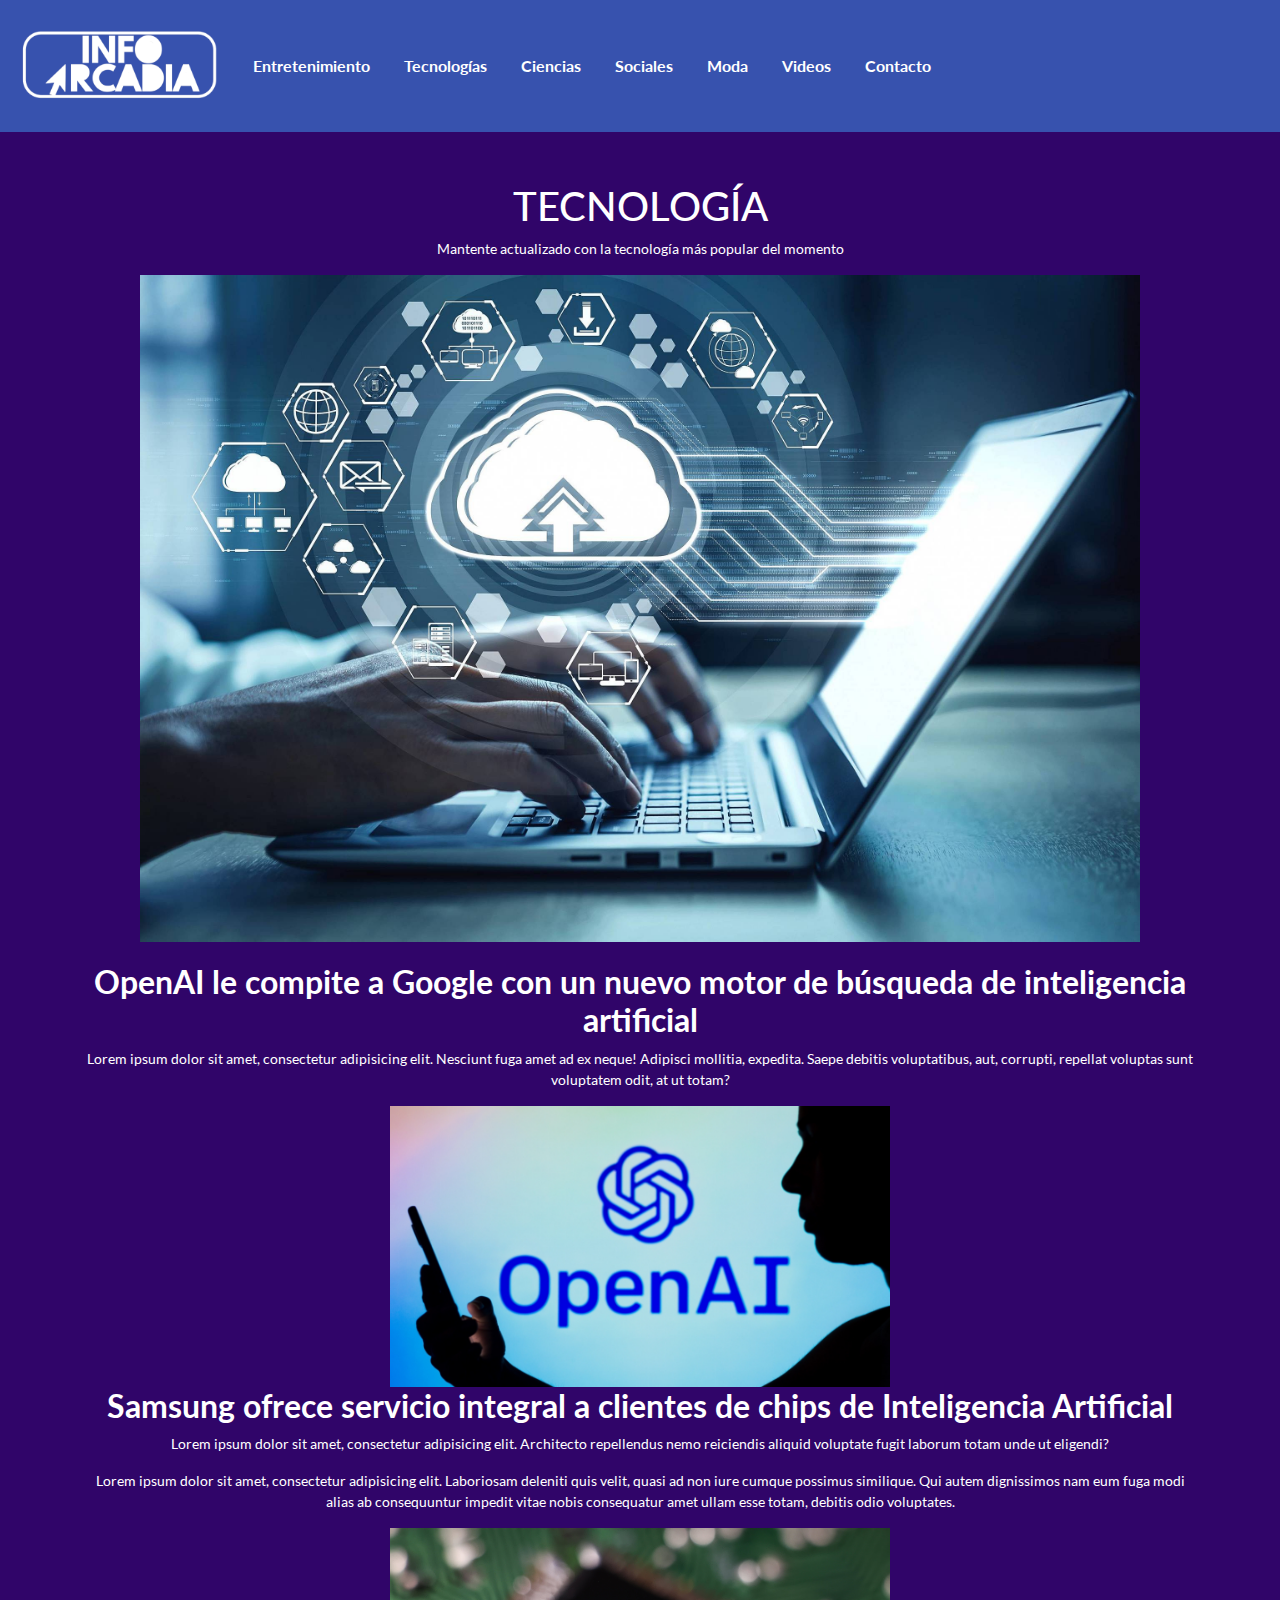
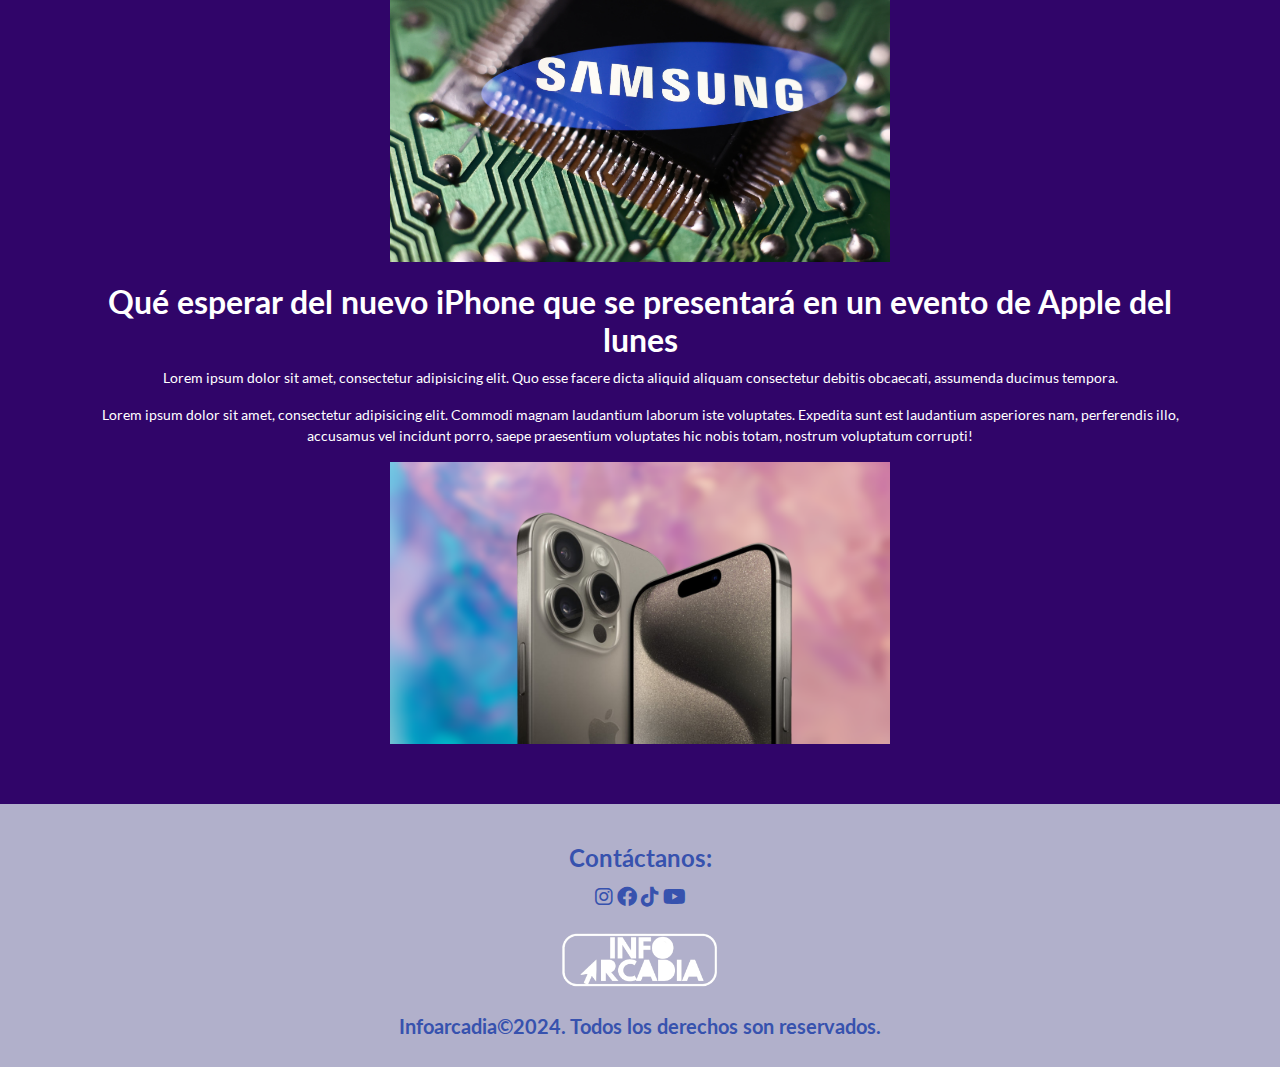
<file: tecnologia.html>
<!doctype html>
<html>
<head>
<meta charset="utf-8">
	<meta name="viewport" content="width=device-width, initial-scale=1.0">
<title>Tecnología - Infoarcadia</title>
	<link href="css/bootstrap.min.css" rel="stylesheet">
<link href="https://cdnjs.cloudflare.com/ajax/libs/font-awesome/6.5.2/css/all.min.css" rel="stylesheet" >
<link href="css/style.css" rel="stylesheet">
<link rel="stylesheet" href="css/bootstrap-custom.css">
<link rel="stylesheet" href="https://cdnjs.cloudflare.com/ajax/libs/font-awesome/6.0.0-beta3/css/all.min.css">
</head>

<body>
	<header>
	<nav class="navbar navbar-expand-lg navbar-light bg-light">
<a class="navbar-brand" href="index.html"><img src="img/Infoarcadia logo 2.png" alt="" class="img-fluid" width="200"></a>
<button class="navbar-toggler" type="button" data-bs-toggle="collapse"
data-bs-target="#navbar" aria-controls="navbar" aria-expanded="false"
aria-label="Toggle navigation">
<span class="navbar-toggler-icon"></span>
</button>
<div class="collapse navbar-collapse" id="navbar">
<ul class="navbar-nav mr-auto">
<li class="nav-item">
<a class="nav-link" href="entretenimiento.html">Entretenimiento</a>
</li>
<li class="nav-item active">
<a class="nav-link" href="tecnologia.html">Tecnologías</a>
</li>
<li class="nav-item">
<a class="nav-link" href="ciencias.html">Ciencias</a>
</li>
<li class="nav-item">
<a class="nav-link" href="#">Sociales</a>
</li>
<li class="nav-item">
<a class="nav-link" href="moda.html">Moda</a>
</li>
<li class="nav-item">
<a class="nav-link" href="#">Videos</a>
	</li>
<li class="nav-item">
<a class="nav-link" href="contacto.html">Contacto</a>
</li>
</ul>
</div>
</nav>
	</header>
	
	<section id="hero-tecnologia" class="section">
		<div class="container">
		   <div class="titulo">
			   <h1>TECNOLOGÍA</h1>
			   <p>Mantente actualizado con la tecnología más popular del momento</p>
			   <img src="img/tecnologia.jpeg" alt="Header tec" class="img-fluid" width="1000px">
			   <br>
			   <br>
			
					
			   
				   <h2><b>OpenAI le compite a Google con un nuevo motor de búsqueda de inteligencia artificial</b></h2>
						<p>Lorem ipsum dolor sit amet, consectetur adipisicing elit. Nesciunt fuga amet ad ex neque! Adipisci mollitia, expedita. Saepe debitis voluptatibus, aut, corrupti, repellat voluptas sunt voluptatem odit, at ut totam?</p>
			   <img src="img/openAI.png" alt="openAI" class="img-fluid" width="500px">
			  
			   
			   
			   
			   <h2><b>Samsung ofrece servicio integral a clientes de chips de Inteligencia Artificial</b></h2>
						<p>Lorem ipsum dolor sit amet, consectetur adipisicing elit. Architecto repellendus nemo reiciendis aliquid voluptate fugit laborum totam unde ut eligendi?</p>
			   
			   <p>Lorem ipsum dolor sit amet, consectetur adipisicing elit. Laboriosam deleniti quis velit, quasi ad non iure cumque possimus similique. Qui autem dignissimos nam eum fuga modi alias ab consequuntur impedit vitae nobis consequatur amet ullam esse totam, debitis odio voluptates.</p>
			   <img src="img/samsungchip.jpeg" alt="samsung" class="img-fluid" width="500px">
			   
			   <br>
			   <br>
			   
			   <h2><b>Qué esperar del nuevo iPhone que se presentará en un evento de Apple del lunes</b></h2>
						<p>Lorem ipsum dolor sit amet, consectetur adipisicing elit. Quo esse facere dicta aliquid aliquam consectetur debitis obcaecati, assumenda ducimus tempora.</p>
			   
			   <p>Lorem ipsum dolor sit amet, consectetur adipisicing elit. Commodi magnam laudantium laborum iste voluptates. Expedita sunt est laudantium asperiores nam, perferendis illo, accusamus vel incidunt porro, saepe praesentium voluptates hic nobis totam, nostrum voluptatum corrupti!</p>
			   <img src="img/iphone.png" alt="iphone" class="img-fluid" width="500px">
			</div>
		</div>
	</section>
	
	
	
<footer>
		<h4><b>Contáctanos:</b></h4>
			<i class="fa-brands fa-instagram"></i>
			<i class="fa-brands fa-facebook"></i>
			<i class="fa-brands fa-tiktok"></i>
			<i class="fa-brands fa-youtube"></i>
		<div class="end">
			<img src="img/Infoarcadia logo 2.png" alt="logotipo" class="img-fluid alg-center" width="200px">
		</div>
	
	<p><b>Infoarcadia©2024. Todos los derechos son reservados.</b></p>
	</footer>	
	<script src="js/jquery.min.js"></script>	
<script src="js/bootstrap.min.js"></script>
<script src="js/owl.carousel.min.js"></script>

</body>
</html>
</file>
<file: css/style.css>
@import url('https://fonts.googleapis.com/css2?family=Lato:ital,wght@0,100;0,300;0,400;0,700;0,900;1,100;1,300;1,400;1,700;1,900&display=swap');

@font-face{
	font-family: "Lato";
	src: url("../fonts/Lato-Regular.ttf") format('truetype'),
		url("../fonts/Lato-Bold.ttf") format('truetype');
}


body{
	font-family: "Lato", sans-serif;
	font-size: 14px;
	color: #fff;
	background-color: #8594EF;
	margin: 0;
}

header{
	background-color: #3752AE;
	padding: 15px 20px;
}

.navbar {
    text-align: right;
}


.menu {
    list-style: none;
    margin: 0;
    padding: 0;
    margin-left: 100px;
}

.menu li {
    display: inline;
	background-color: #3752AE;
    margin-left: 15px;

}

.menu a {
	color: #FFFFFF;
	background-color: #2C365C;
	border-radius: 30px;
	padding: 10px 20px;
	text-decoration: none;
	font-weight: 700;
}

.menu a:hover {
	background-color: #FFFFFF;
	color: #2C365C;
}

.search-icon {
    position: absolute;
    top: 10px;
    right: 10px;
}

.search-icon i {
    font-size: 24px;
}

#hero {
  background-color: #300569;
padding-top: 50px;
	padding-bottom: 60px;
	text-align: center;
}

#hero .titulo h1{
	color:  #fff;
	text-align: center;
	font-weight: 700; 
	font-size: 40px;
	text-decoration-line: underline;
	
}



#hero .titulo p{
	text-align: center;
	font-weight: 500;
	font-size: 25px;
    border-radius: 40px;
	

}
#boton {
	background-color:#300569;
	padding: 0 20px 30px;
	text-align: center;
}

#boton .btn {
	border-radius: 50px;
	color: #300569;
	font-weight: 700;
	padding: 20px 25px;
	background-color: #fff;
	font-size: 20px;
 
}

#boton .btn:hover {
	color: #fff;
	background-color: #000;
}

#trending .img-fluid {
  width: 200px;
}

#trending h2{
	font-size: 50px;
	text-align: center;
}
#trending .trends {
  text-align: center;
}
#trending .trendsf h2{
	font-size: 50px;
	text-align: center;
}

#trending .trendsf p{
	text-align: center;
	font-weight: 500;
	font-size: 20px;

}

#trending .trendsf{
	text-align: center;
}



#trending .trends1{
	margin-top: -325px;
	text-align: center;
	margin-right: 200px;
}

#trending .trends2{
	margin-top: -150px;
	text-align: center;
	margin-right: 200px;
}

#populares h2{
	font-size: 50px;
	text-align: center;
}

#populares .popular{
	background-color: #6D7CD6;
	padding: 60px 30px;
	text-align: center;
	border-radius: 10px;
	margin-top: 5%;
	
}

#populares .popular h3{
	font-weight: 700;
	margin-bottom: 30px;	
}

#populares .popular p{
	font-size: 16px;
	font-weight: 600;
}
footer {
	background-color: #B1B0CB;
	text-align: center;
	padding-top: 40px;
	padding-bottom: 10px;
	font-size: 20px;
	color: #3752AE;
}

#footer p{
	margin-top: 50px;
}

.section{
	padding-bottom: 50px;
	padding-top: 50px;
}


.back-blue{
	background-color: #293AA6;
	border-radius: 50px;
	padding: 20px;
}

.mrg-none{
	margin: 0;
}

.alg-center{
	text-align: center;
	padding: 20px;
}


#hero-ciencias{
	background-color: #300569;
padding-top: 50px;
	padding-bottom: 60px;
	text-align: center;
}



#hero-articulo{
	background-color: #300569;
}


#hero-title h1{
	font-size: 50px;
	font-weight: 700;
	color: #fff;
	text-align: center;
	padding-top: 50px;
}

#hero-title h4{
	font-size: 20px;
	font-weight: 700;
	color: #fff;
	text-align: center;
	padding-bottom: 50px;
}

#info-contact{
	background-color: #302F57;
}


#form-contact h5{
	padding-bottom: 20px;
}

#hero-entretenimiento{
	background-color: #300569;
padding-top: 50px;
	padding-bottom: 60px;
	text-align: center;
}

#hero-tecnologia{
	background-color: #300569;
padding-top: 50px;
	padding-bottom: 60px;
	text-align: center;
}

#hero-moda {

	background-color: #300569;
padding-top: 50px;
	padding-bottom: 60px;
	text-align: center;

}


#botas{
	
	padding-bottom: 40px;
}

#botas img{
	width: 700px;
}
#botas p{
	text-align: justify;
	margin-left: 80px;
	margin-right: 80px;
}
#desigual{
	padding: 50px;
}
#desigual p{
	text-align: justify;
	margin-left: 80px;
	margin-right: 80px;

}

#desigual img{
	width: 400px;
}

#balenciaga p{
	text-align: justify;
	margin-left: 80px;
	margin-right: 80px;
	
}

#balenciaga {
	padding: 50px;
}
</file>
